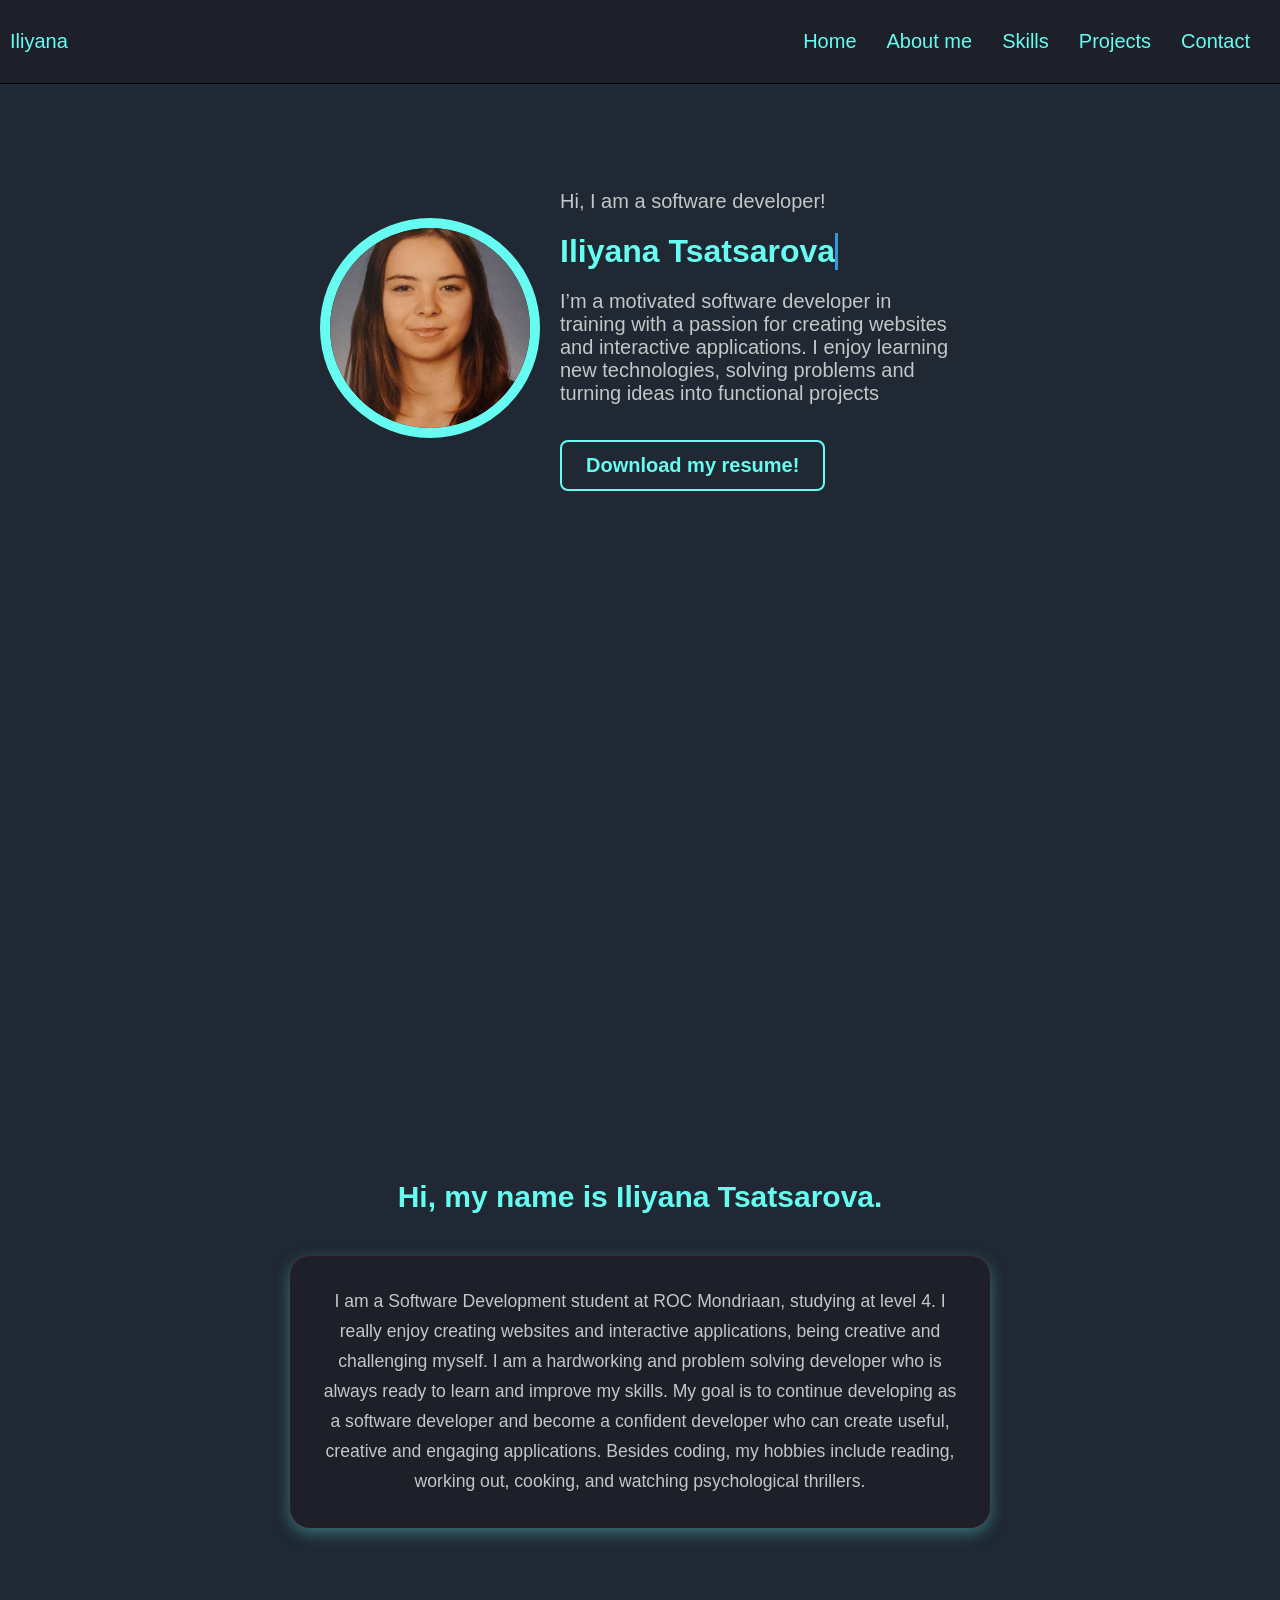
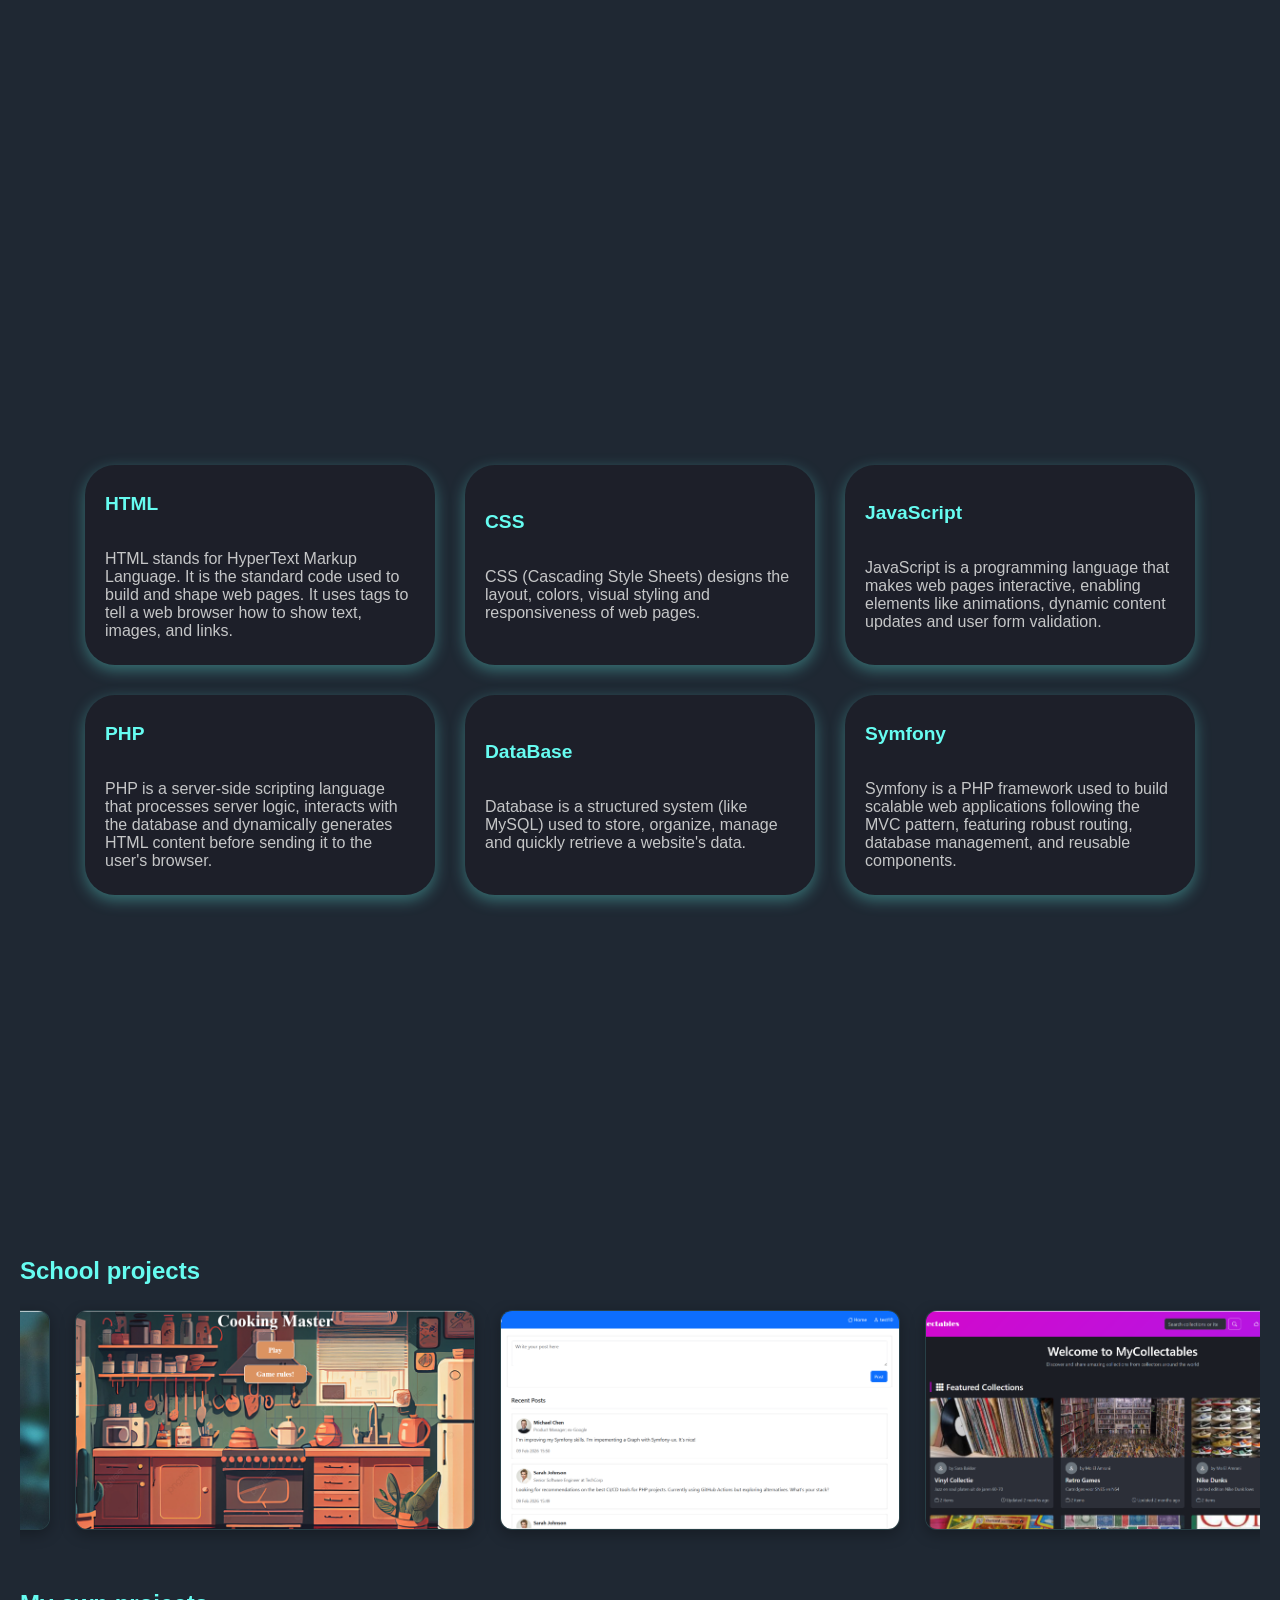
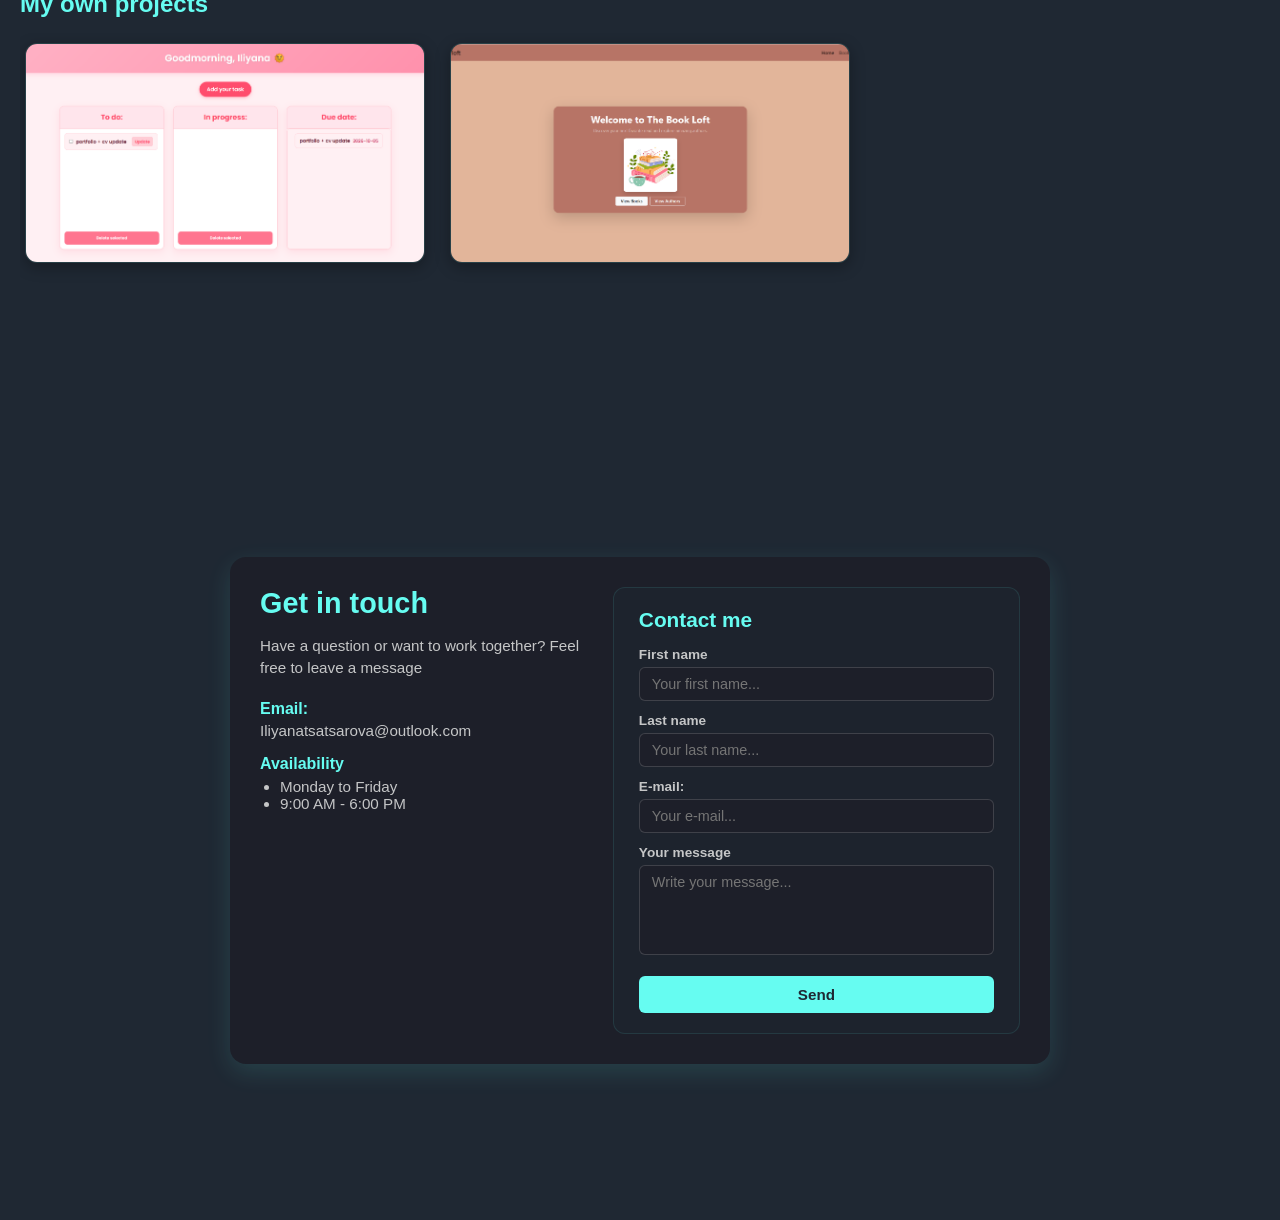
<file: index.html>
<!doctype html>
<html lang="en">
  <head>
    <meta charset="UTF-8" />
    <meta name="viewport" content="width=device-width, initial-scale=1.0" />
    <title>Iliyana's portfolio</title>
    <link rel="stylesheet" href="style.css" />
  </head>
  <body>
    <!--NAV-->
    <header>
      <nav class="nav">
        <div class="logo">Iliyana</div>
        <ul class="nav-links">
          <li><a href="#home">Home</a></li>
          <li><a href="#aboutme">About me</a></li>
          <li><a href="#skills">Skills</a></li>
          <li><a href="#projects">Projects</a></li>
          <li><a href="#contact">Contact</a></li>
        </ul>
      </nav>
    </header>

    <section id="home" class="home">
      <div class="home-content">
        <div class="profilepicture">
          <img
            src="img/Schermafbeelding 2026-08-31 154317.png"
            alt="profilepicture"
          />
        </div>
        <div class="introduction-text">
          <p class="intro">Hi, I am a software developer!</p>
          <div class="typing-container">
            <h1 class="typing-text">Iliyana Tsatsarova</h1>
          </div>
          <p class="home-description">
            I’m a motivated software developer in training with a passion for
            creating websites and interactive applications. I enjoy learning new
            technologies, solving problems and turning ideas into functional
            projects
          </p>
          <a
            href="assets/CV_IliyanaTsatsarova (1).pdf"
            download="IliyanaTsatsarova/resume"
            >Download my resume!</a
          >
        </div>
      </div>
    </section>

    <section id="aboutme" class="aboutme">
      <h2>Hi, my name is Iliyana Tsatsarova.</h2>
      <p class="about-text">
        I am a Software Development student at ROC Mondriaan, studying at level
        4. I really enjoy creating websites and interactive applications, being
        creative and challenging myself. I am a hardworking and problem solving
        developer who is always ready to learn and improve my skills. My goal is
        to continue developing as a software developer and become a confident
        developer who can create useful, creative and engaging applications.
        Besides coding, my hobbies include reading, working out, cooking, and
        watching psychological thrillers.
      </p>
    </section>

    <section id="skills" class="skills">
      <div class="my-skills">
        <div class="skill">
          <p class="skill-title">HTML</p>
          <p class="skill-description">
            HTML stands for HyperText Markup Language. It is the standard code
            used to build and shape web pages. It uses tags to tell a web
            browser how to show text, images, and links.
          </p>
        </div>
        <div class="skill">
          <p class="skill-title">CSS</p>
          <p class="skill-description">
            CSS (Cascading Style Sheets) designs the layout, colors, visual
            styling and responsiveness of web pages.
          </p>
        </div>
        <div class="skill">
          <p class="skill-title">JavaScript</p>
          <p class="skill-description">
            JavaScript is a programming language that makes web pages
            interactive, enabling elements like animations, dynamic content
            updates and user form validation.
          </p>
        </div>
        <div class="skill">
          <p class="skill-title">PHP</p>
          <p class="skill-description">
            PHP is a server-side scripting language that processes server logic,
            interacts with the database and dynamically generates HTML content
            before sending it to the user's browser.
          </p>
        </div>
        <div class="skill">
          <p class="skill-title">DataBase</p>
          <p class="skill-description">
            Database is a structured system (like MySQL) used to store,
            organize, manage and quickly retrieve a website's data.
          </p>
        </div>
        <div class="skill">
          <p class="skill-title">Symfony</p>
          <p class="skill-description">
            Symfony is a PHP framework used to build scalable web applications
            following the MVC pattern, featuring robust routing, database
            management, and reusable components.
          </p>
        </div>
      </div>
    </section>

    <section id="projects" class="projects">
      <div class="project-group">
        <div class="section-title">School projects</div>
        <div class="school-projects" id="schoolProjectsScroll">
          <div class="project">
            <a href="projects/project1.html" target="_blank">
              <img
                src="img/Schermafbeelding 2026-08-19 220558.png"
                alt="School Project 1"
              />
              <div class="project-overlay">
                <span>Go to project &rarr;</span>
              </div>
            </a>
          </div>

          <div class="project">
            <a href="projects/project2.html" target="_blank">
              <img
                src="img/Schermafbeelding 2026-08-19 220109.png"
                alt="School Project 2"
              />
              <div class="project-overlay">
                <span>Go to project &rarr;</span>
              </div>
            </a>
          </div>

          <div class="project">
            <a href="projects/project3.html" target="_blank">
              <img
                src="img/Schermafbeelding 2026-08-19 220008.png"
                alt="School Project 3"
              />
              <div class="project-overlay">
                <span>Go to project &rarr;</span>
              </div>
            </a>
          </div>

          <div class="project">
            <a href="projects/project4.html" target="_blank">
              <img
                src="img/Schermafbeelding 2026-08-19 220751.png"
                alt="School Project 4"
              />
              <div class="project-overlay">
                <span>Go to project &rarr;</span>
              </div>
            </a>
          </div>
        </div>
      </div>

      <div class="project-group">
        <div class="section-title">My own projects</div>
        <div class="home-projects" id="homeProjectsScroll">
          <div class="project">
            <a href="projects/project1-own.html" target="_blank">
              <img
                src="img/Schermafbeelding 2026-10-12 115418.png"
                alt="Study planner"
              />
              <div class="project-overlay">
                <span>Go to project &rarr;</span>
              </div>
            </a>
          </div>

          <div class="project">
            <a href="projects/project2-own.html" target="_blank">
              <img
                src="img/Schermafbeelding 2026-10-21 183036.png"
                alt="Book collection"
              />
              <div class="project-overlay">
                <span>Go to project &rarr;</span>
              </div>
            </a>
          </div>
        </div>
      </div>
    </section>

    <section id="contact" class="contact-container">
      <div class="contact-card">
        <div class="contact-info">
          <h2>Get in touch</h2>
          <p class="subtitle">
            Have a question or want to work together? Feel free to leave a
            message
          </p>

          <div class="info-group">
            <span class="info-label">Email:</span>
            <a href="mailto:Iliyanatsatsarova@outlook.com" class="info-value"
              >Iliyanatsatsarova@outlook.com</a
            >

            <span class="info-label">Availability</span>
            <ul class="availability-list">
              <li>Monday to Friday</li>
              <li>9:00 AM - 6:00 PM</li>
            </ul>
          </div>
        </div>

        <div class="contact-form-wrapper">
          <form
            class="contact-form"
            method="POST"
            action="https://formsubmit.co/iliyanatsatsarova@outlook.com"
          >
            <h2>Contact me</h2>

            <div class="form-row">
              <div class="form-group">
                <label for="fname">First name</label>
                <input
                  type="text"
                  id="fname"
                  name="firstname"
                  placeholder="Your first name..."
                  required
                />
              </div>

              <div class="form-group">
                <label for="lname">Last name</label>
                <input
                  type="text"
                  id="lname"
                  name="lastname"
                  placeholder="Your last name..."
                  required
                />
              </div>

              <div class="form-group">
                <label for="email">E-mail:</label>
                <input
                  type="email"
                  id="email"
                  name="email"
                  placeholder="Your e-mail..."
                  required
                />
              </div>

              <div class="form-group">
                <label for="message">Your message</label>
                <textarea
                  id="message"
                  name="message"
                  rows="5"
                  placeholder="Write your message..."
                  required
                ></textarea>
              </div>
            </div>

            <button type="submit" class="submit-btn">Send</button>
            <input type="hidden" name="_captcha" value="false" />
          </form>
        </div>
      </div>
    </section>
    <div id="toast" class="toast">Message sent successfully!</div>
    <script src="script.js"></script>
  </body>
</html>
</file>
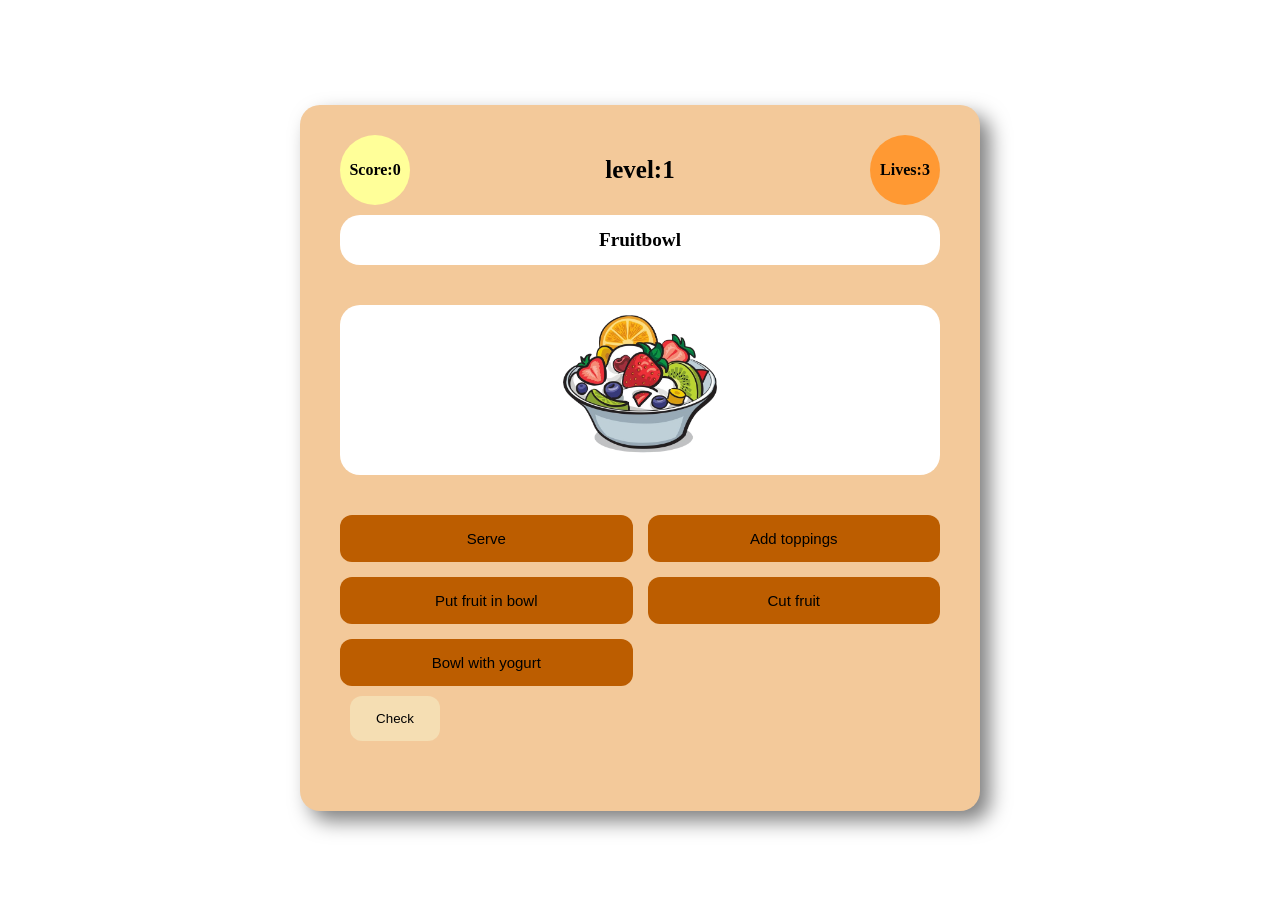
<file: Iliyana/spel.html>
<!DOCTYPE html>
<html lang="en">
  <head>
    <meta charset="UTF-8" />
    <meta name="viewport" content="width=device-width, initial-scale=1.0" />
    <title>Cooking master</title>
    <link rel="stylesheet" href="css/spel.css" />
  </head>
  <body>
    <div class="game">
      <div class="top">
        <div class="score">Score: <span id="score">0</span></div>
        <div class="level">level: <span id="level">1</span></div>
        <div class="lives">Lives: <span id="lives">3</span></div>
      </div>

      <div class="mealTitel" id="meal-name">The meal</div>
      <div class="Maaltijd">
        <img id="meal-img" src="" alt="gerecht" />
      </div>
      <div class="buttons" id="buttons"></div>
        <button id="checkVolgorde">Check</button>
    </div>
    <div id="popup" class="popup hidden">
    <div class="popup-content">
        <h2>Game Over</h2>
    </div>
    
    </div>


    <script src="script.js"></script>
  </body>
</html>
</file>
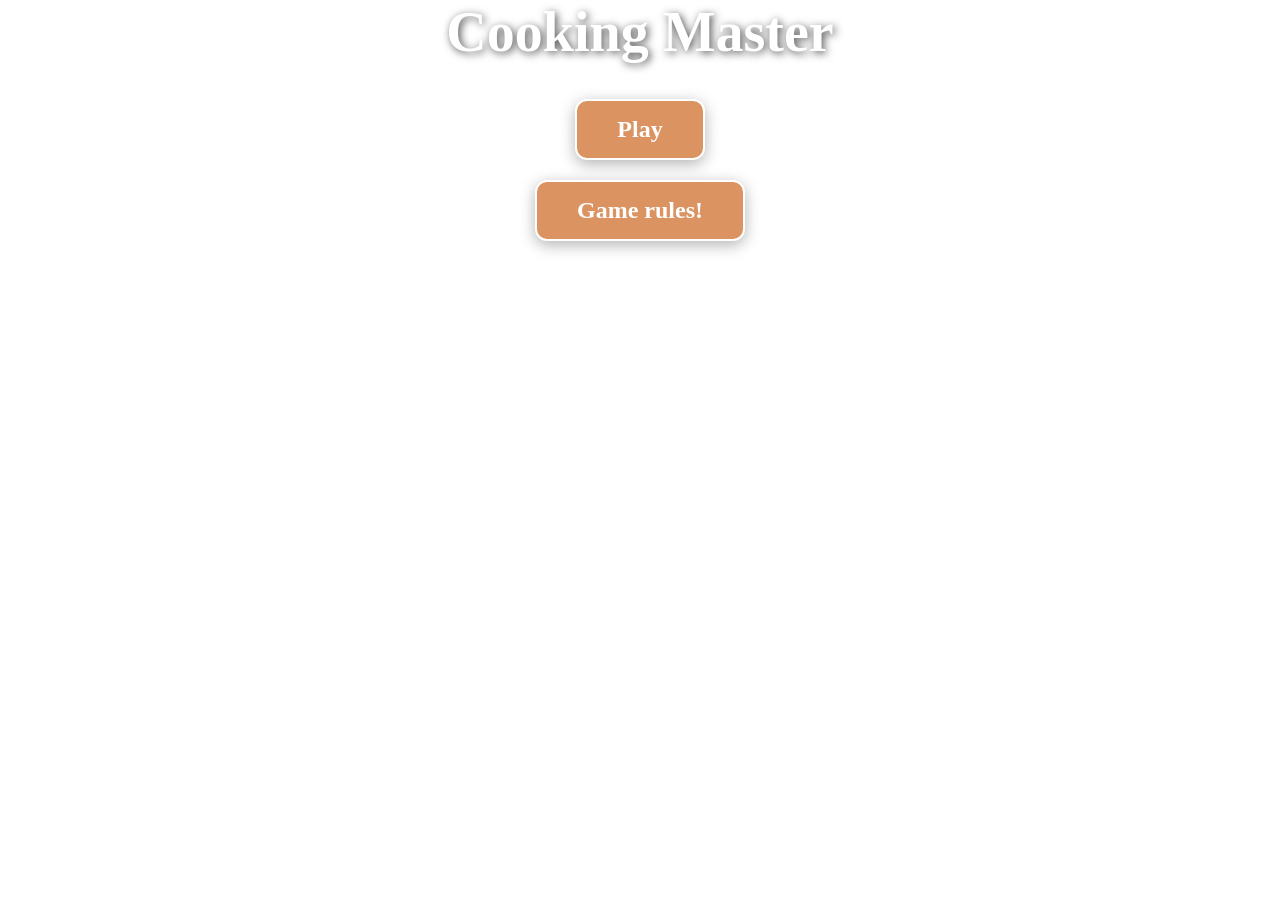
<file: Iliyana/start.html>
<!DOCTYPE html>
<html lang="en">
<head>
    <meta charset="UTF-8">
    <meta name="viewport" content="width=device-width, initial-scale=1.0">
    <title>Cooking Master</title>
    <link rel="stylesheet" href="css/style-start.css">
</head>
<body>
    <div class="container" id= "startpage"> 
       <h1>Cooking Master</h1>
       <a href="spel.html" class="btn">Play</a>
       <a href="uitleg.html" class="btn1">Game rules!</a>
   </div>
</body>
</html>
</file>
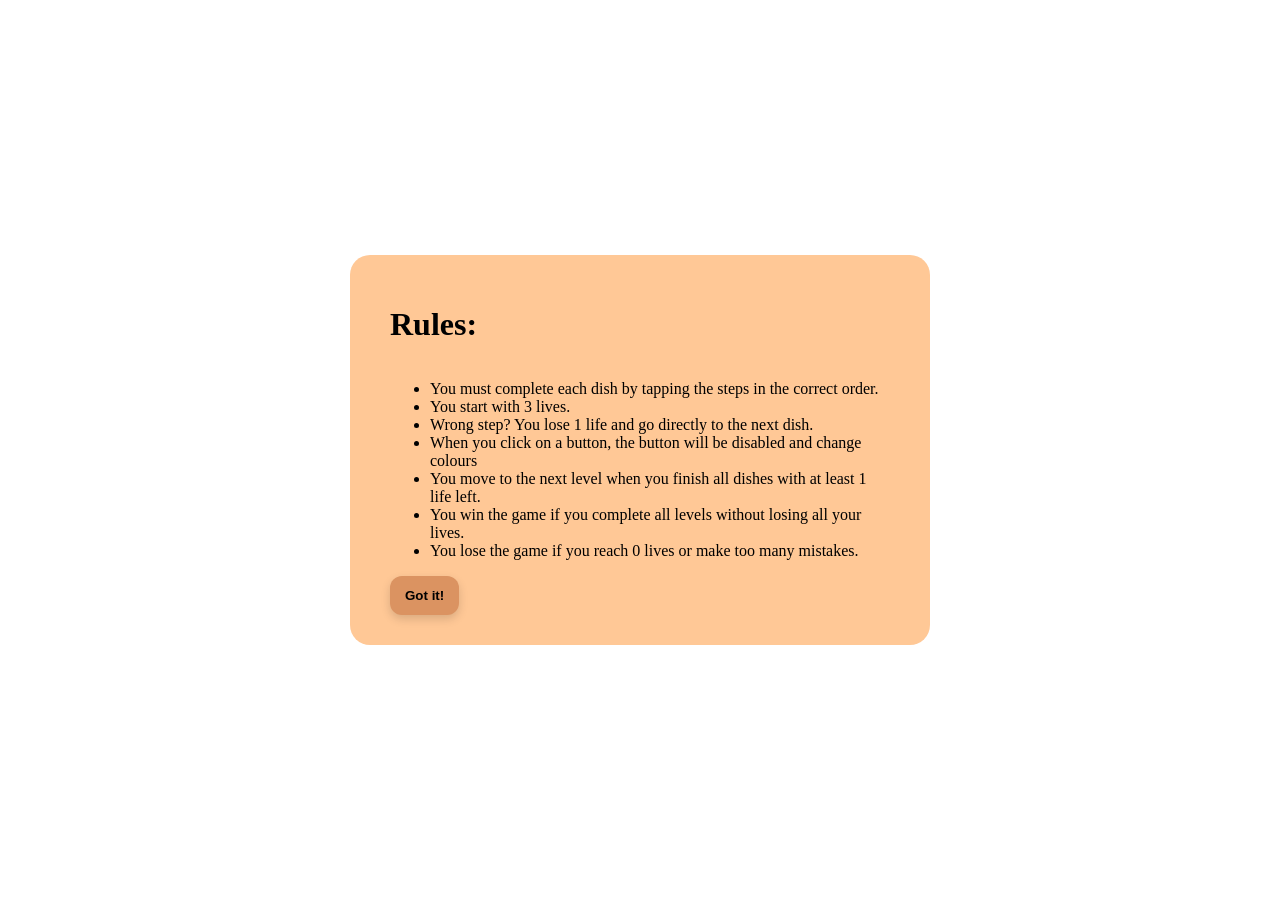
<file: Iliyana/uitleg.html>
<!DOCTYPE html>
<html lang="en">
  <head>
    <meta charset="UTF-8" />
    <meta name="viewport" content="width=device-width, initial-scale=1.0" />
    <title>Rules</title>
    <link rel="stylesheet" href="css/rules.css">
  </head>
  <body>

    <div class="rules">
      <h1>Rules:</h1>
      <ul>
        <li>You must complete each dish by tapping the steps in the correct order.</li>
        <li>You start with 3 lives.</li>
        <li>Wrong step? You lose 1 life and go directly to the next dish.</li>
        <li>When you click on a button, the button will be disabled and change colours</li>
        <li>You move to the next level when you finish all dishes with at least 1 life left.</li>
        <li>You win the game if you complete all levels without losing all your lives.</li>
        <li>You lose the game if you reach 0 lives or make too many mistakes.</li>
      </ul>
      <a href="start.html">
        <button>Got it!</button>
      </a>
    </div>
  </body>
</html>
</file>
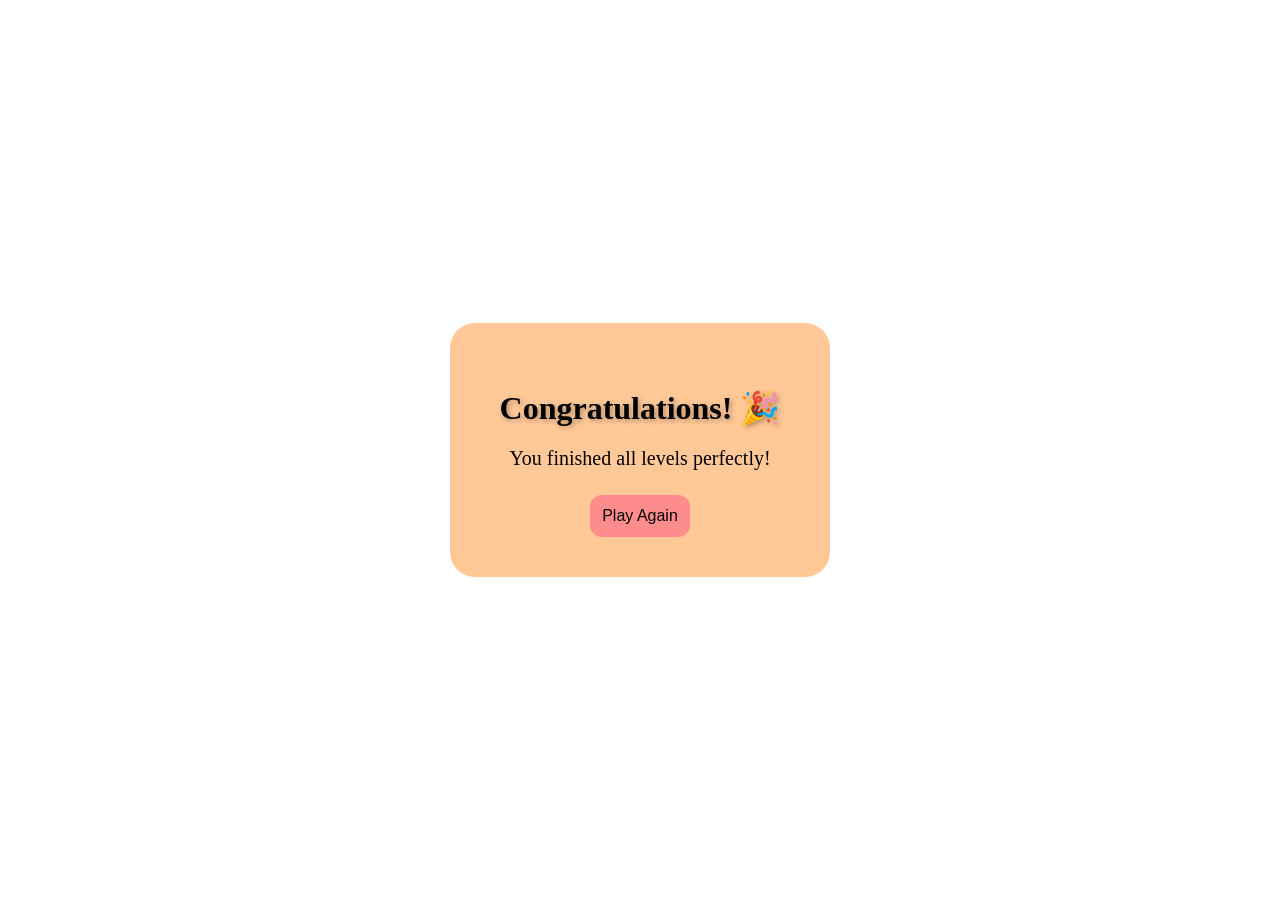
<file: Iliyana/youwon.html>
<!doctype html>
<html lang="en">
  <head>
    <meta charset="UTF-8" />
    <meta name="viewport" content="width=device-width, initial-scale=1.0" />
    <title>Won</title>
    <link rel="stylesheet" href="css/youwon.css" />

  </head>
  <body>
    <div class="win-popup hidden">
      <h2>Congratulations! 🎉</h2>
      <p>You finished all levels perfectly!</p>
      <a href="start.html">
        <button id="winRestartBtn">Play Again</button>
      </a>
    </div>
  </body>
</html>
</file>
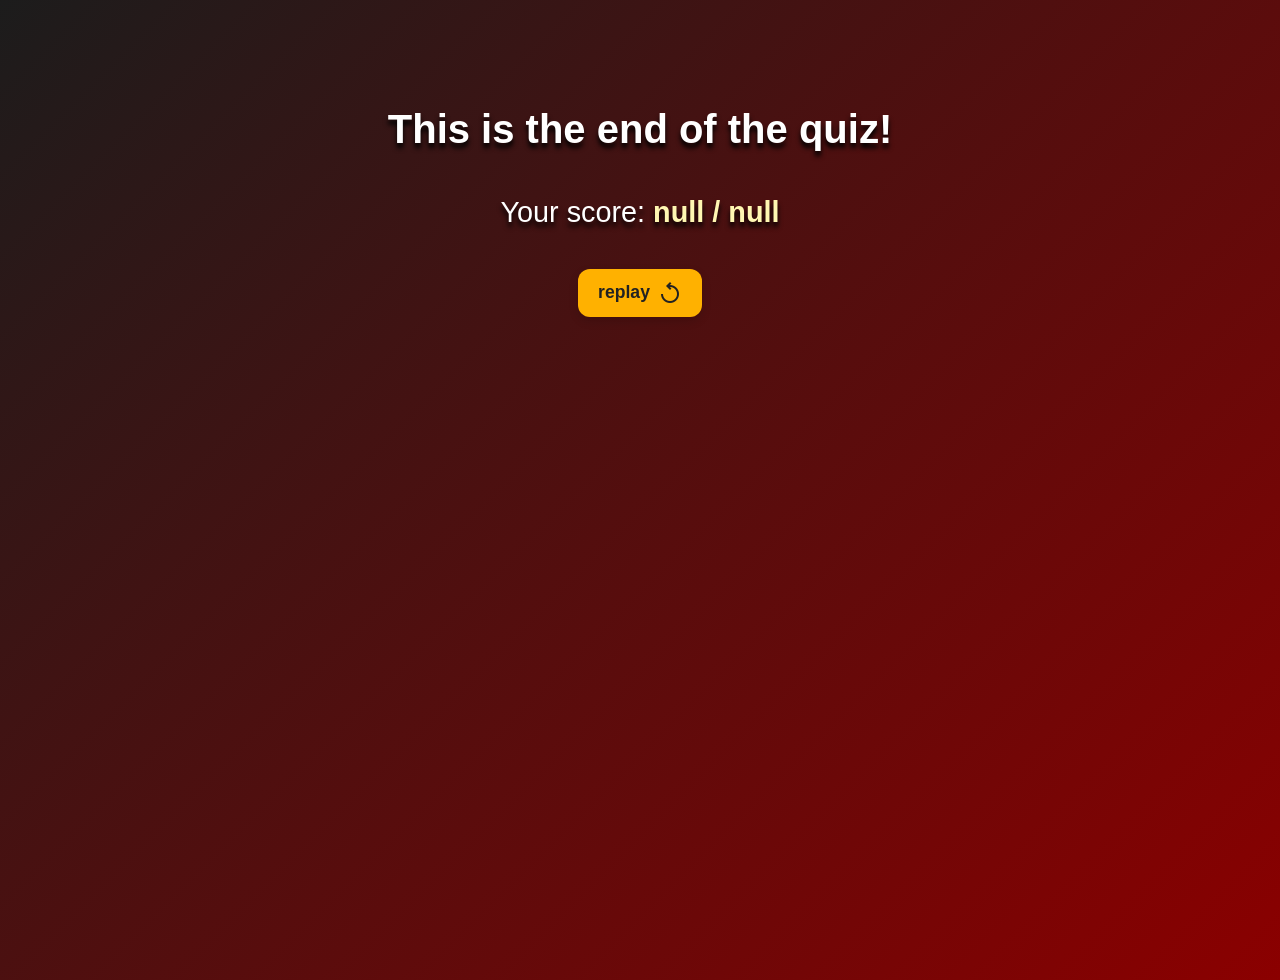
<file: p01-project-Iliyana/eindscherm-iliyana.html>
<!DOCTYPE html>
<html lang="en">
  <head>
    <meta charset="UTF-8" />
    <meta name="viewport" content="width=device-width, initial-scale=1.0" />
    <title>final screen</title>
    <link rel="stylesheet" href="css/style-eindscherm.css" />
    <link
      rel="stylesheet"
      href="https://fonts.googleapis.com/css2?family=Material+Symbols+Outlined:opsz,wght,FILL,GRAD@24,400,0,0&icon_names=replay"
    />
  </head>
  <body>
    <h1>This is the end of the quiz!</h1>
    <h2>Your score: <span id="final-score"></span></h2>

    <button id="restart-btn">
      replay
      <span class="material-symbols-outlined">replay</span>
    </button>
    <script src="script-eindscherm.js"></script>
  </body>
</html>
</file>
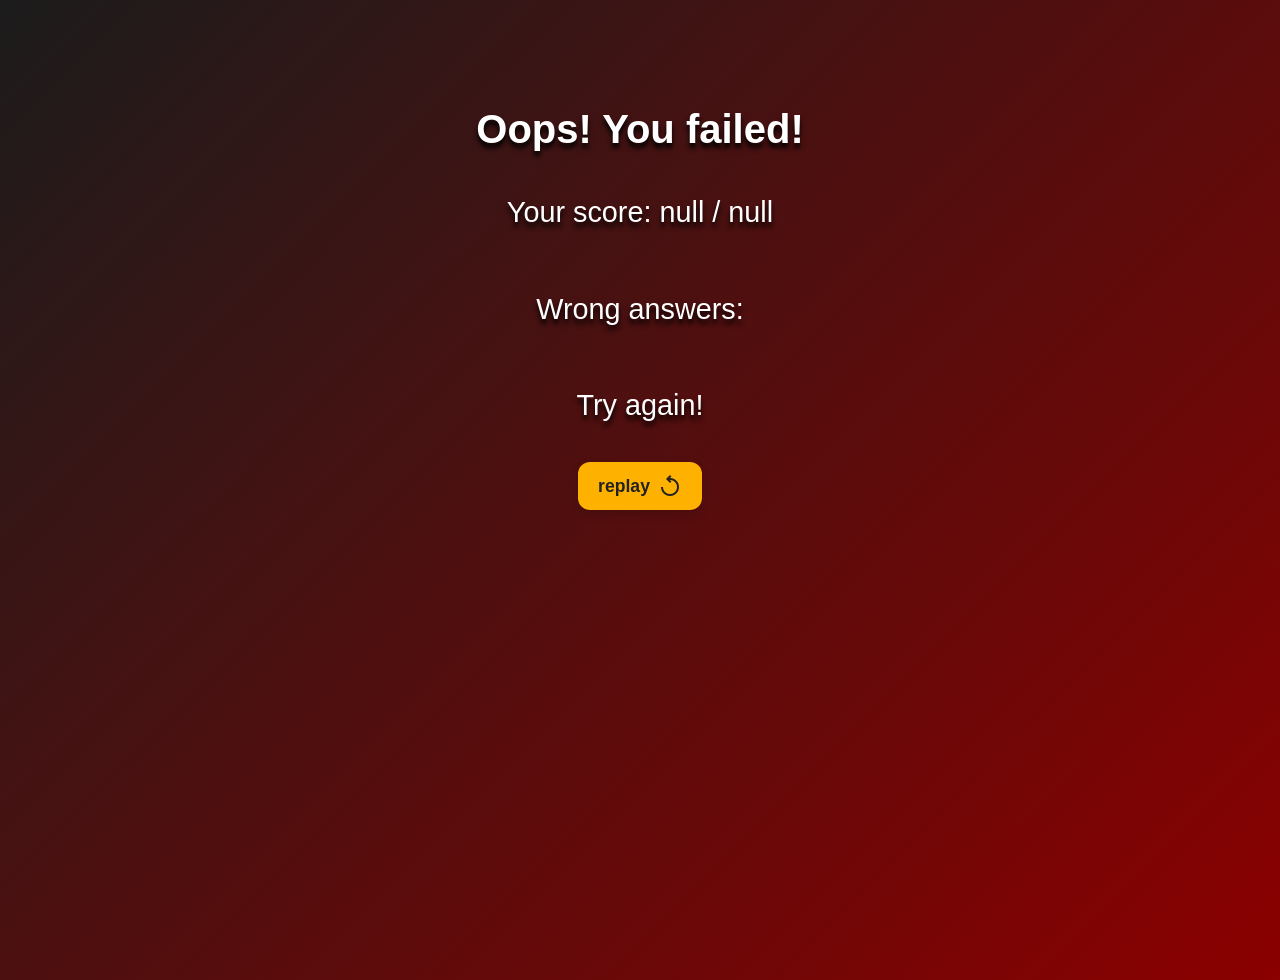
<file: p01-project-Iliyana/fail-scherm.html>
<!DOCTYPE html>
<html lang="en">
<head>
    <meta charset="UTF-8">
    <meta name="viewport" content="width=device-width, initial-scale=1.0">
    <title>fail screen </title>
    <link rel="stylesheet" href="css/style-failscherm.css">
    <link
      rel="stylesheet"
      href="https://fonts.googleapis.com/css2?family=Material+Symbols+Outlined:opsz,wght,FILL,GRAD@24,400,0,0&icon_names=replay"
    />
  </head>
  <body>
    <h1>Oops! You failed! </h1>
    <h2>Your score: <span id="final-score"></span></h2>
    <h2>Wrong answers: <span id="wrong-answers"></span></h2>
    <h2>Try again!</h2>

    <button id="restart-btn">
      replay
      <span class="material-symbols-outlined">replay</span>
    </button>
    <script src="script-failscherm.js"></script>
</body>
</html>
</file>
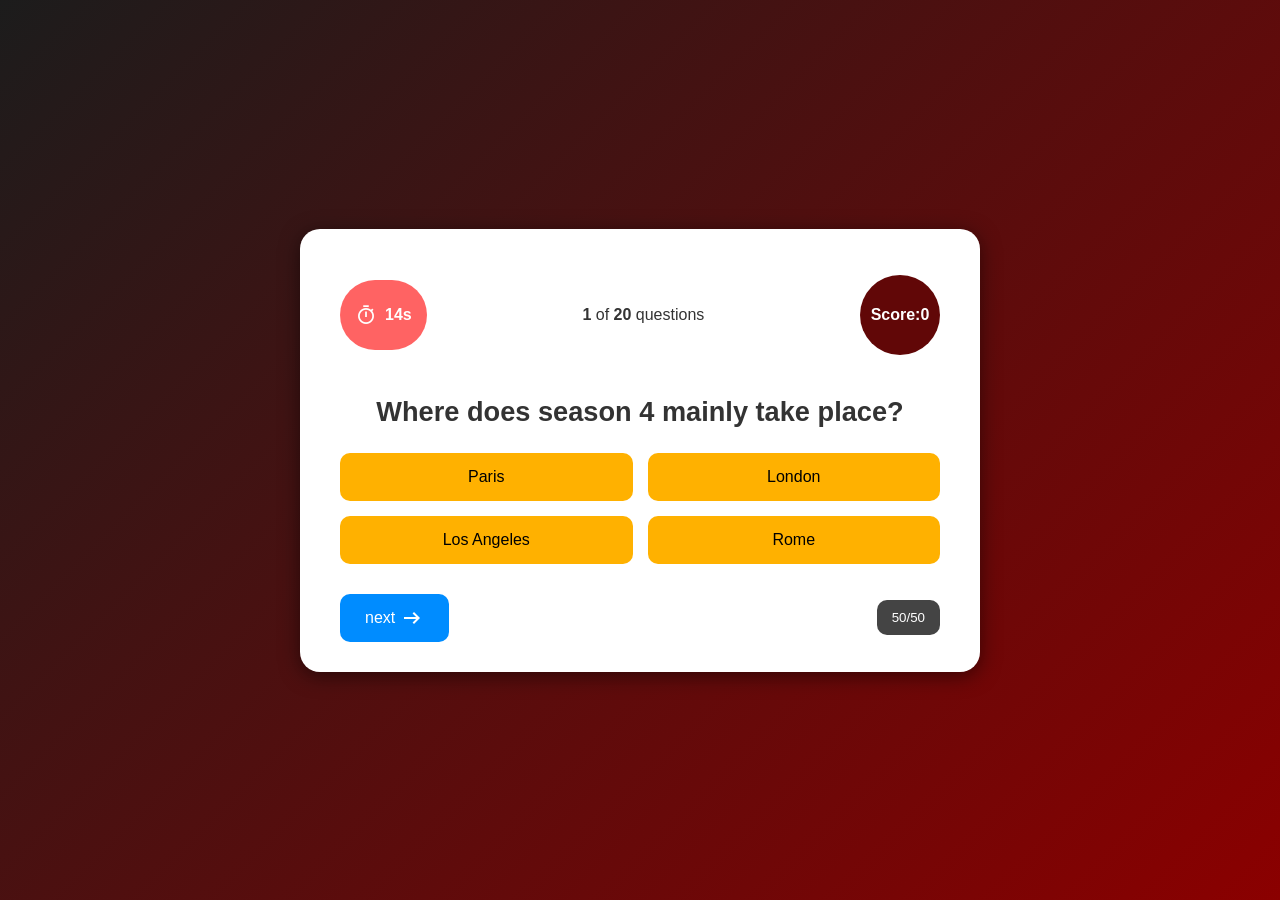
<file: p01-project-Iliyana/game-iliyana.html>
<!DOCTYPE html>
<html lang="en">
  <head>
    <meta charset="UTF-8" />
    <meta name="viewport" content="width=device-width, initial-scale=1.0" />
    <title>Quiz</title>
    <link
      rel="stylesheet"
      href="https://fonts.googleapis.com/css2?family=Material+Symbols+Outlined"
    />
    <link
      rel="stylesheet"
      href="https://fonts.googleapis.com/css2?family=Material+Symbols+Outlined:opsz,wght,FILL,GRAD@24,400,0,0"
    />
    <link rel="stylesheet" href="css/style-game-iliyana.css" />
  </head>
  <body>
    <!-- Quiz container -->
    <div class="container" id="quiz">
      <header class="quiz-header">
        <div class="quiz-timer">
          <span class="material-symbols-outlined"> timer</span>
          <p class="time-duration">15s</p>
        </div>
        <p class="question-status"><b>1</b> of <b> 20 </b> questions</p>
        <p class="score">Score: <b>0</b></p>

      </header>

      <h1 class="quiz-question"></h1>

      <div class="answer-options">
        <button class="answer-btn"></button>
        <button class="answer-btn"></button>
        <button class="answer-btn"></button>
        <button class="answer-btn"></button>
      </div>

      

      <div class="quiz-footer">
        <button class="next-question-btn">
          next
          <span class="material-symbols-outlined">arrow_right_alt</span>
        </button>
        <div id="pop-up" class="modal" hidden> 
        <h2>Answer the question first!</h2>
      </div>

        <button class="fifty-btn">50/50</button>

       <div id="pop-up-1" class="modal" hidden> 
        <h2>You have used all your 50/50 hints</h2>
      </div>
      </div>
    </div>
    <script src="script-iliyana.js" defer></script>
  </body>
</html>
</file>
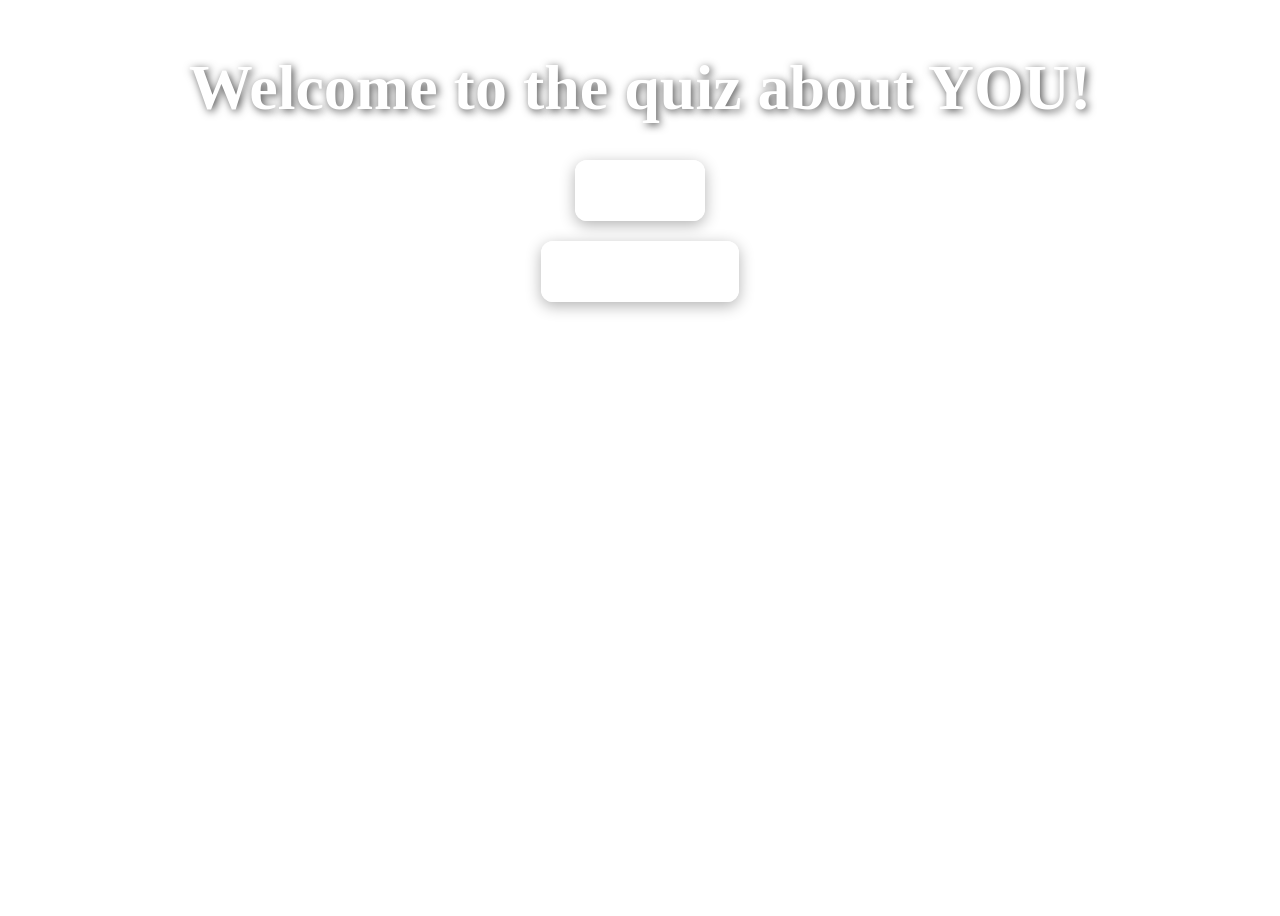
<file: p01-project-Iliyana/index-iliyana.html>
<!DOCTYPE html>
<html lang="en">
<head>
    <meta charset="UTF-8">
    <meta name="viewport" content="width=device-width, initial-scale=1.0">
    <title>YOU Quiz</title>
     <link rel="stylesheet" href="css/style-iliyana.css">   
</head>
<body>
   <!-- Dit is de startpagina van de quiz -->
    <div class="container" id= "startpage"> 
       <h1>Welcome to the quiz about YOU!</h1>
       <a href="game-iliyana.html" class="btn">Play</a>
       <a href="uitleg.html" class="btn1">Quiz rules!</a>
   </div>
    <script src="script-iliyana.js"></script>
</body>
</html>
</file>
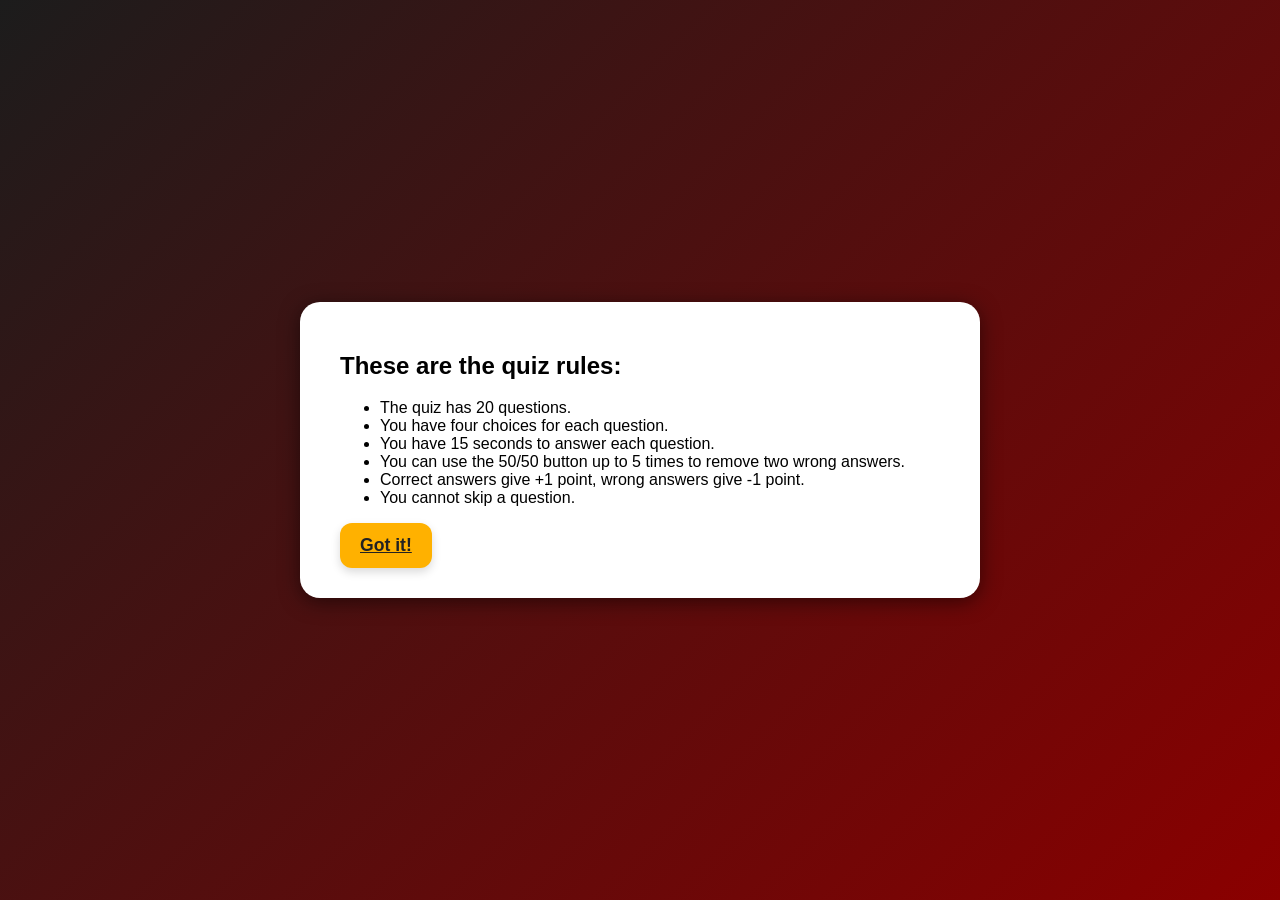
<file: p01-project-Iliyana/uitleg.html>
<!DOCTYPE html>
<html lang="en">
  <head>
    <meta charset="UTF-8">
    <meta name="viewport" content="width=device-width, initial-scale=1.0">
    <title>Quiz rules!</title>
    <link rel="stylesheet" href="css/style-rules.css">
  </head>
  <body>
    <div class="container">
    <h2>These are the quiz rules:</h2>
    <ul>
      <li>The quiz has 20 questions.</li>
      <li>You have four choices for each question.</li>
      <li>You have 15 seconds to answer each question.</li>
      <li>
        You can use the 50/50 button up to 5 times to remove two wrong answers.
      </li>
      <li>Correct answers give +1 point, wrong answers give -1 point.</li>
      <li>You cannot skip a question.</li>
    </ul>
<a href="index-iliyana.html" class="got-it-btn">Got it!</a>
    </div>
    <script src="script-iliyana.js"></script>
  </body>
</html>
</file>
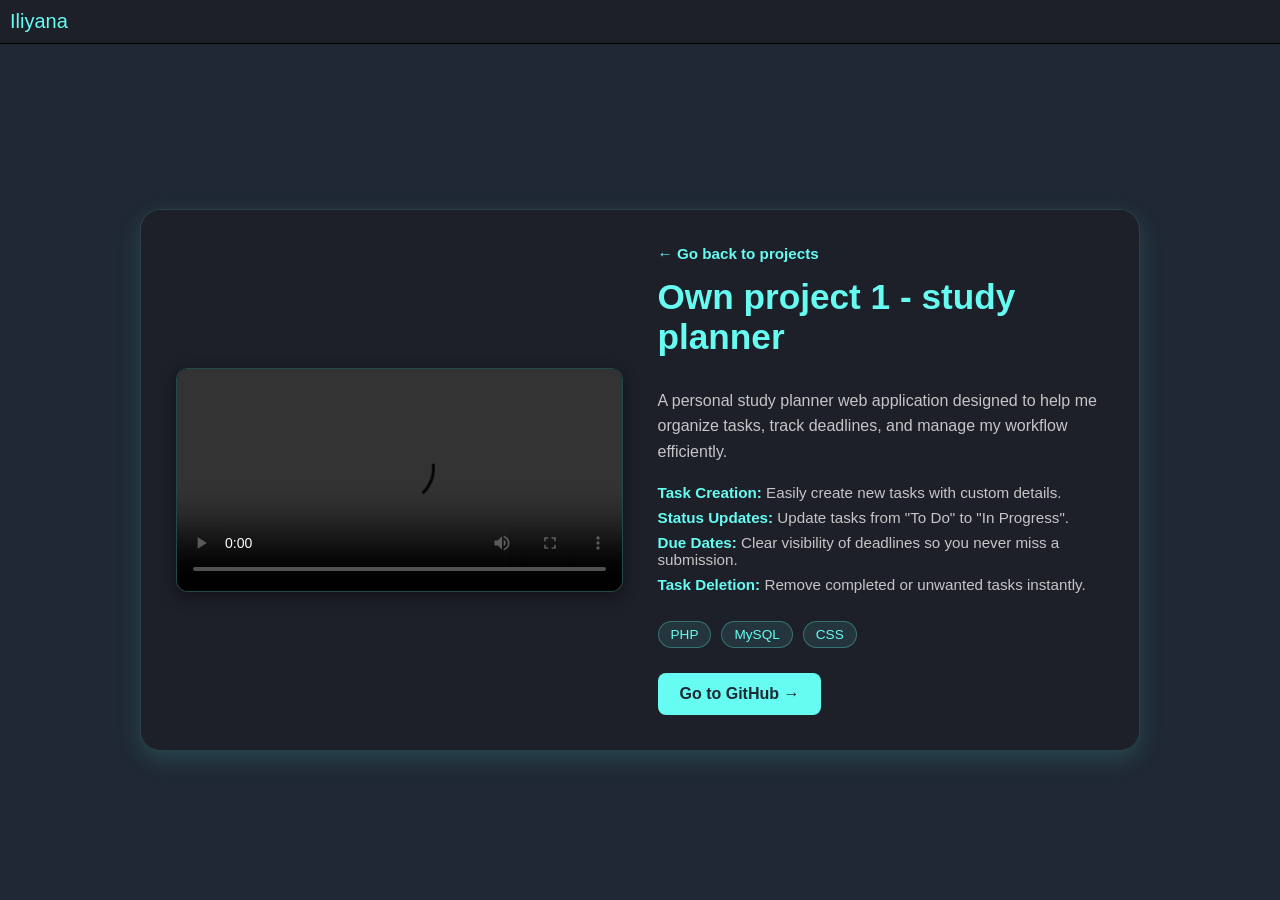
<file: projects/project1-own.html>
<!doctype html>
<html lang="en">
  <head>
    <meta charset="UTF-8" />
    <meta name="viewport" content="width=device-width, initial-scale=1.0" />
    <link rel="stylesheet" href="../style.css" />
    <title>Own project 1</title>
  </head>
  <body>
    <!--NAV-->
    <header>
      <nav class="nav">
        <div class="logo">Iliyana</div>
      </nav>
    </header>
    <main class="project-detail-page">
      <div class="project-detail-card">
        <div class="project-left">
          <div class="video-container">
            <video controls width="100%">
              <source
                src="../video/Schermopname 2026-10-23 202824.mov"
                type="video/mp4"
              />
              Your browser does not support videos.
            </video>
          </div>
        </div>

        <div class="project-right">
          <a href="../index.html#projects" class="back-btn"
            >&larr; Go back to projects</a
          >

          <h1>Own project 1 - study planner</h1>

          <p class="project-desc">
            A personal study planner web application designed to help me
            organize tasks, track deadlines, and manage my workflow
            efficiently.
          </p>

          <ul class="project-features">
            <li><strong>Task Creation:</strong> Easily create new tasks with custom details.</li>
            <li><strong>Status Updates:</strong> Update tasks from "To Do" to "In Progress".</li>
            <li><strong>Due Dates:</strong> Clear visibility of deadlines so you never miss a submission.</li>
            <li><strong>Task Deletion:</strong> Remove completed or unwanted tasks instantly.</li>      
          </ul>

          <div class="tech-tags">
            <span class="tag">PHP</span>
            <span class="tag">MySQL</span>
            <span class="tag">CSS</span>
          </div>

          <div class="project-links-detail">
            <a
              href="https://github.com/IliyanaTsatsarova22/study_planner"
              target="_blank"
              class="btn-github"
              >Go to GitHub &rarr;</a
            >
          </div>
        </div>
      </div>
    </main>

    <script src="../script.js"></script>
  </body>
</html>
</file>
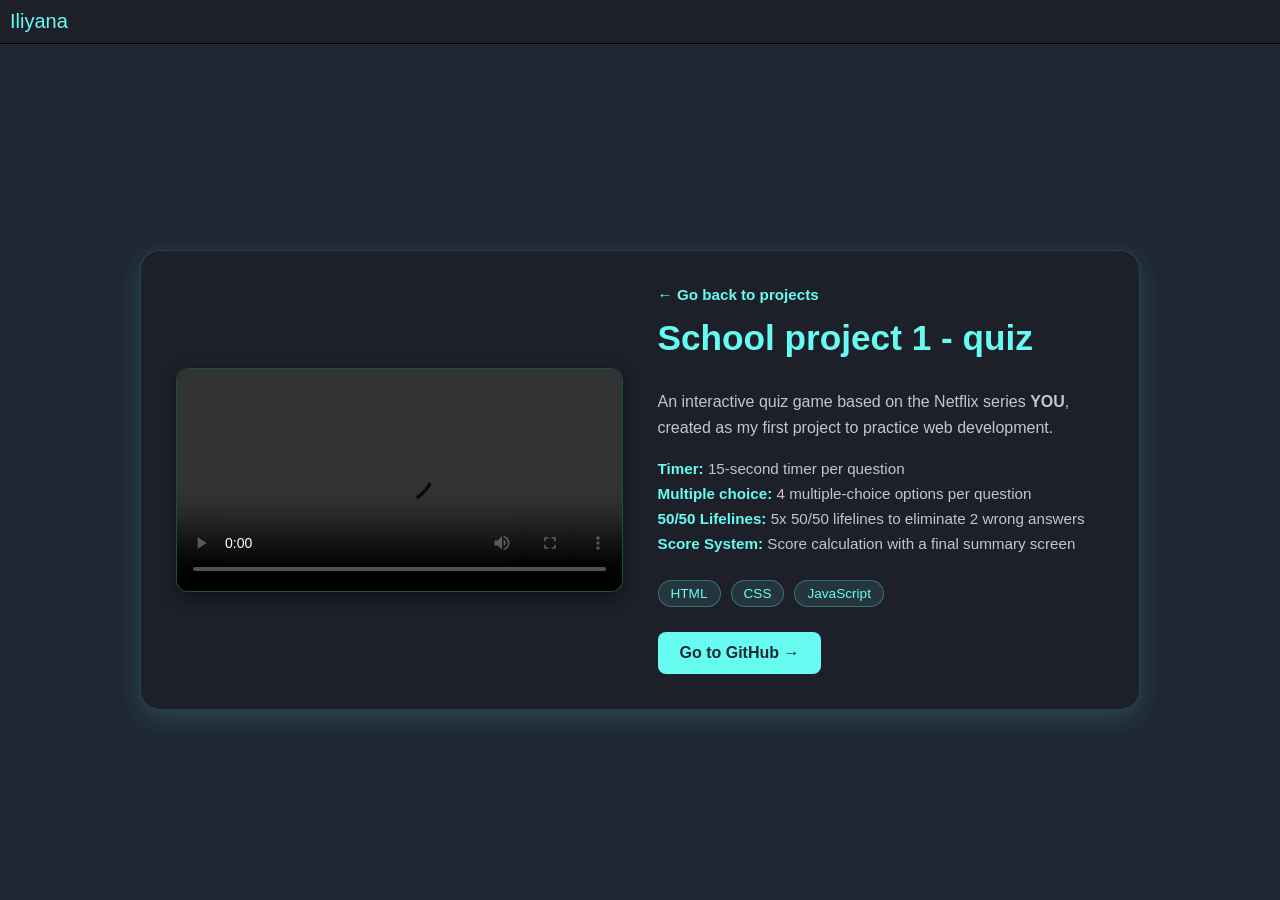
<file: projects/project1.html>
<!doctype html>
<html lang="en">
  <head>
    <meta charset="UTF-8" />
    <meta name="viewport" content="width=device-width, initial-scale=1.0" />
    <link rel="stylesheet" href="../style.css" />
    <title>Project 1</title>
  </head>
  <body>
    <!--NAV-->
    <header>
      <nav class="nav">
        <div class="logo">Iliyana</div>
      </nav>
    </header>
    <main class="project-detail-page">
      <div class="project-detail-card">
        <div class="project-left">
          <div class="video-container">
            <video controls width="100%">
              <source
                src="../video/Schermopname 2026-10-23 185903.mov"
                type="video/mp4"
              />
              Your browser does not support videos.
            </video>
          </div>
        </div>

        <div class="project-right">
          <a href="../index.html#projects" class="back-btn"
            >&larr; Go back to projects</a
          >

          <h1>School project 1 - quiz</h1>

          <p class="project-desc">
            An interactive quiz game based on the Netflix series
            <strong>YOU</strong>, created as my first project to practice web
            development.
          </p>

          <ul class="project-features">
            <li><strong>Timer:</strong> 15-second timer per question</li>
            <li><strong>Multiple choice:</strong> 4 multiple-choice options per question</li>
            <li><strong>50/50 Lifelines:</strong> 5x 50/50 lifelines to eliminate 2 wrong answers</li>
            <li><strong>Score System:</strong> Score calculation with a final summary screen</li>
          </ul>

          <div class="tech-tags">
            <span class="tag">HTML</span>
            <span class="tag">CSS</span>
            <span class="tag">JavaScript</span>
          </div>

          <div class="project-links-detail">
            <a
              href="https://github.com/Nicolle-Valovicova/p01-project"
              target="_blank"
              class="btn-github"
              >Go to GitHub &rarr;</a
            >
          </div>
        </div>
      </div>
    </main>

    <script src="../script.js"></script>
  </body>
</html>
</file>
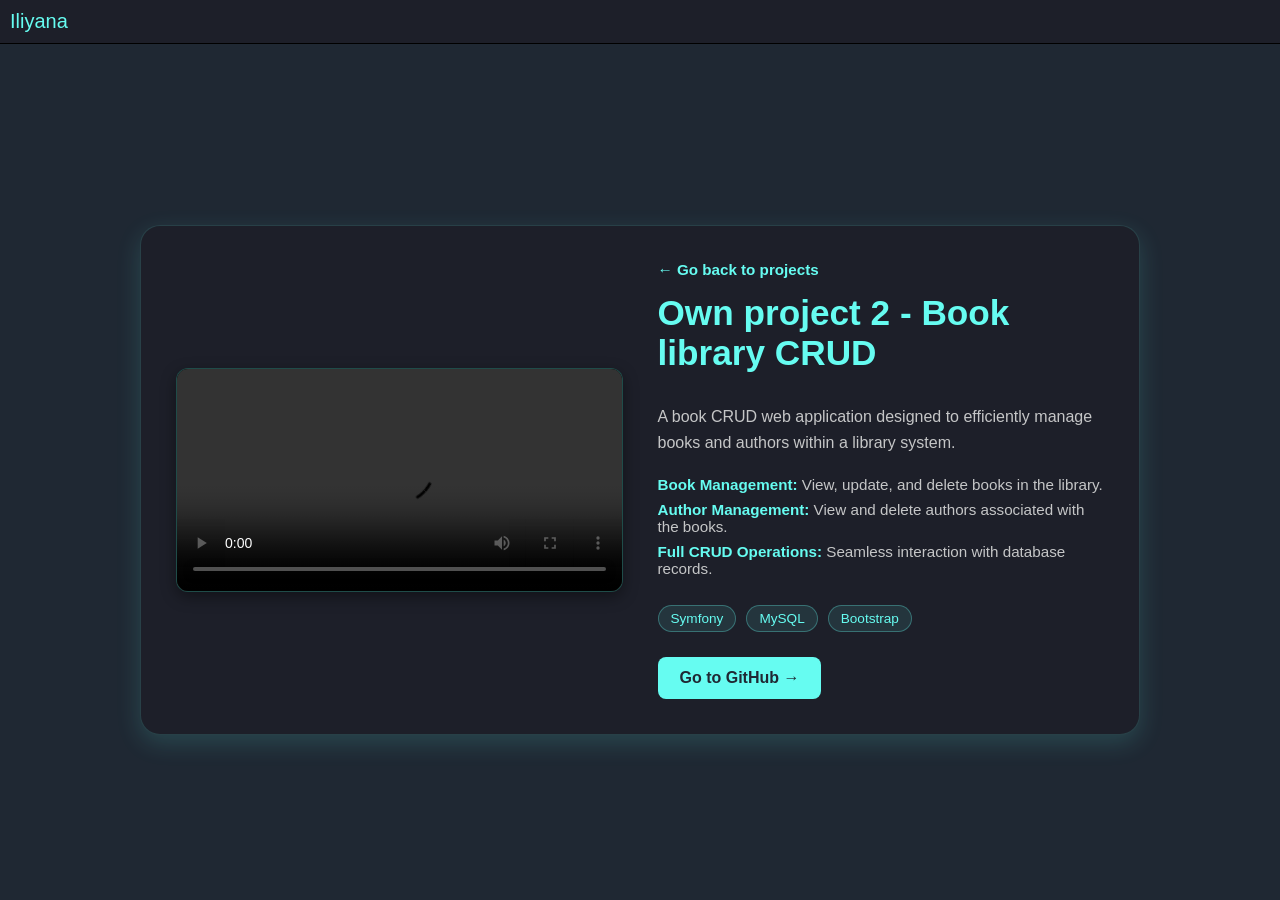
<file: projects/project2-own.html>
<!doctype html>
<html lang="en">
  <head>
    <meta charset="UTF-8" />
    <meta name="viewport" content="width=device-width, initial-scale=1.0" />
    <link rel="stylesheet" href="../style.css" />
    <title>Own project 2</title>
  </head>
  <body>
    <!--NAV-->
    <header>
      <nav class="nav">
        <div class="logo">Iliyana</div>
      </nav>
    </header>
    <main class="project-detail-page">
      <div class="project-detail-card">
        <div class="project-left">
          <div class="video-container">
            <video controls width="100%">
              <source
                src="../video/Schermopname 2026-10-25 185353.mov"
                type="video/mp4"
              />
              Your browser does not support videos.
            </video>
          </div>
        </div>

        <div class="project-right">
          <a href="../index.html#projects" class="back-btn"
            >&larr; Go back to projects</a
          >

          <h1>Own project 2 - Book library CRUD</h1>

          <p class="project-desc">
            A book CRUD web application designed to efficiently
            manage books and authors within a library system.
          </p>

          <ul class="project-features">
            <li><strong>Book Management:</strong> View, update, and delete books in the library.</li>
            <li><strong>Author Management:</strong> View and delete authors associated with the books.</li>
            <li><strong>Full CRUD Operations:</strong> Seamless interaction with database records.</li>
          </ul>

          <div class="tech-tags">
            <span class="tag">Symfony</span>
            <span class="tag">MySQL</span>
            <span class="tag">Bootstrap</span>
          </div>

          <div class="project-links-detail">
            <a
              href="https://github.com/IliyanaTsatsarova22/symfony-bookManagement-crud"
              target="_blank"
              class="btn-github"
              >Go to GitHub &rarr;</a
            >
          </div>
        </div>
      </div>
    </main>

    <script src="../script.js"></script>
  </body>
</html>
</file>
<file: style.css>
* {
  box-sizing: border-box;
  font-family: "Franklin Gothic Medium", "Arial Narrow", Arial, sans-serif;
}

body {
  margin: 0;
  padding: 0;
  background-color: #1f2833;
}

html {
  scroll-behavior: smooth;
}

::selection {
  background: #45a29e;
}

/* HOME */

header {
  position: fixed;
  top: 0;
  width: 100%;
  z-index: 1;
  background-color: #1d1f29;
  border-bottom: 1px solid rgb(0, 0, 0);
}
.nav {
  display: flex;
  flex-direction: row;
  justify-content: space-between;
  color: #66fcf1;
  align-items: center;
  padding: 10px;
  font-size: 20px;
}

.nav-links {
  display: flex;
  flex-direction: row;
  gap: 30px;
  margin-right: 20px;
  list-style: none;
}

a {
  text-decoration: none;
  color: #66fcf1;
}

.nav-links a {
  transition: color 0.3s ease;
}

.nav-links a:hover {
  color: #ffffff;
  border-bottom: 2px solid #66fcf1;
  padding-bottom: 4px;
}

.home-content {
  height: 500px;
  display: flex;
  flex-direction: row;
  justify-content: center;
  align-items: center;
  gap: 20px;
  color: #c5c6c7;
}

.profilepicture img {
  width: 220px;
  height: 220px;
  border-radius: 50%;
  object-fit: cover;
  border: 10px solid #66fcf1;
  position: relative;
  animation-name: imgswipe;
  animation-duration: 2s;
}

@keyframes imgswipe {
  0% {
    left: -700px;
  }
  100% {
    left: 0px;
  }
}

.home {
  min-height: 100vh;
  padding-top: 80px;
  box-sizing: border-box;
}

.introduction-text {
  font-size: 20px;
  animation-name: intro-text;
  animation-duration: 1s;
  position: relative;
}

@keyframes intro-text {
  0% {
    top: -600px;
  }
  100% {
    top: 0px;
  }
}

.introduction-text a[download] {
  display: inline-block;
  margin-top: 15px;
  padding: 12px 24px;
  background-color: transparent;
  color: #66fcf1;
  border: 2px solid #66fcf1;
  border-radius: 8px;
  font-weight: bold;
  transition: all 0.3s ease;
}

.introduction-text a[download]:hover {
  background-color: #66fcf1;
  color: #1d1f29;
  box-shadow: 0 0 15px rgba(102, 252, 241, 0.4);
}
.home-description {
  width: 400px;
}

.typing-container {
  display: flex;
  align-items: center;
  justify-content: flex-start; /* Aangepast zodat het mooi aansluit bij je tekstblok */
  height: 100%;
}

.typing-text {
  font-size: 32px;
  font-weight: bold;
  overflow: hidden;
  white-space: nowrap;
  border-right: 3px solid #3498db;
  animation:
    typing 3s steps(18) infinite,
    blink 0.5s step-end infinite alternate;
  margin: 0;
  color: #66fcf1;
}

@keyframes typing {
  0% {
    width: 0;
  }
  50% {
    width: 100%;
  }
  100% {
    width: 0;
  }
}

@keyframes blink {
  50% {
    border-color: transparent;
  }
}

.aboutme,
.skills,
.projects,
.contact-container {
  min-height: 100vh;
  background-color: #1f2833;
}

/* ABOUT ME */

.aboutme {
  display: flex;
  flex-direction: column;
  justify-content: center;
  align-items: center;
  padding: 80px;
}

.aboutme h2 {
  color: #66fcf1;
  font-size: 30px;
}

.about-text {
  width: min(700px, 90%);
  padding: 30px;
  background-color: #1d1f29;
  border: 1px solid rgba(123, 1, 30, 0.25);
  border-radius: 20px;
  box-shadow: rgba(102, 252, 241, 0.35) 0px 5px 15px;
  color: #c5c6c7;
  font-size: 1.1rem;
  line-height: 1.7;
  text-align: center;
}

/* SKILLS  */

.skills {
  min-height: 100vh;
  display: flex;
  flex-direction: column;
  justify-content: center;
  align-items: center;
  padding: 100px 20px 40px 20px;
  background-color: #1f2833;
}

.my-skills {
  width: 100%;
  max-width: 1200px;
  display: flex;
  flex-wrap: wrap;
  justify-content: center;
  gap: 30px;
}

.skill {
  height: 200px;
  width: 350px;
  transition: all 0.3s ease;
  border-radius: 30px;
  box-shadow: rgba(102, 252, 241, 0.35) 0px 5px 15px;
  padding: 20px;
  display: flex;
  flex-direction: column;
  justify-content: center;
  align-items: flex-start;
  background-color: #1d1f29;
  color: #c5c6c7;
}

.skill-title {
  font-weight: bold;
  font-size: 1.2rem;
  color: #66fcf1;
}

.skill:hover {
  transform: scale(1.05);
  box-shadow: #45a29e 0px 20px 30px -10px;
}

.skill:hover {
  transform: scale(1.1);
  box-shadow: #45a29e 0px 20px 30px -10px;
}

/* PROJECTS */
.projects {
  min-height: 100vh;
  display: flex;
  flex-direction: column;
  justify-content: center;
  gap: 40px;
  padding: 100px 20px 60px 20px;
}

.project-group {
  display: flex;
  flex-direction: column;
  gap: 15px;
  width: 100%;
}

.section-title {
  color: #66fcf1;
  font-weight: bold;
  font-size: 1.5rem;
}

.school-projects,
.home-projects {
  display: flex;
  flex-direction: row;
  gap: 25px;
  overflow-x: auto;
  padding: 10px 5px 20px 5px;
  scroll-behavior: smooth;
  width: 100%;
  flex-wrap: nowrap;
  scrollbar-width: none;
}

.school-projects::-webkit-scrollbar,
.home-projects::-webkit-scrollbar {
  display: none;
}

.project {
  width: 400px;
  height: 220px;
  display: flex;
  justify-content: center;
  align-items: center;
  flex-shrink: 0;
  border-radius: 12px;
  position: relative;
  overflow: hidden;
  box-shadow: 0 4px 15px rgba(0, 0, 0, 0.3);
  border: 1px solid rgba(102, 252, 241, 0.15);
  background-color: #1d1f29;
  transition: transform 0.3s ease;
}

.project:hover {
  transform: translateY(-5px);
}

.project a {
  display: block;
  width: 100%;
  height: 100%;
}

.project img {
  width: 100%;
  height: 100%;
  object-fit: cover;
  display: block;
}

.project-overlay {
  position: absolute;
  top: 0;
  left: 0;
  width: 100%;
  height: 100%;
  background: linear-gradient(
    to top,
    rgba(39, 97, 94, 0.9),
    rgba(29, 31, 41, 0.4)
  );
  display: flex;
  justify-content: center;
  align-items: center;
  opacity: 0;
  transition: opacity 0.3s ease;
}

.project-overlay span {
  color: #ffffff;
  font-weight: bold;
  font-size: 1.2rem;
  background-color: rgba(31, 40, 51, 0.6);
  padding: 10px 20px;
  border-radius: 8px;
  border: 1px solid #66fcf1;
}

.project:hover .project-overlay {
  opacity: 1;
}

/* Projects pages */
.project-detail-page {
  min-height: 100vh;
  background-color: #1f2833;
  display: flex;
  justify-content: center;
  align-items: center;
  padding: 100px 20px 40px 20px;
  box-sizing: border-box;
}

.project-detail-card {
  background-color: #1d1f29;
  border: 1px solid rgba(102, 252, 241, 0.15);
  border-radius: 20px;
  box-shadow: rgba(102, 252, 241, 0.15) 0px 8px 24px;
  padding: 35px;
  max-width: 1000px;
  width: 100%;
  display: flex;
  flex-direction: row;
  gap: 35px;
  align-items: center;
}

.project-left {
  flex: 1;
  width: 100%;
}

.video-container {
  width: 100%;
  border-radius: 12px;
  overflow: hidden;
  border: 1.5px solid rgba(102, 252, 241, 0.3);
  background-color: #000;
  box-shadow: 0 5px 15px rgba(0, 0, 0, 0.4);
}

.video-container video {
  width: 100%;
  height: auto;
  display: block;
}

.project-right {
  flex: 1;
  display: flex;
  flex-direction: column;
  align-items: flex-start;
  text-align: left;
  color: #c5c6c7;
}
.project-features {
  text-align: left;
  list-style: none; 
  padding: 0;
  margin: 0 0 20px 0;
}

.project-features li {
  font-size: 0.95rem;
  color: #c5c6c7;
  margin-bottom: 8px;
}

.project-features strong {
  color: #66fcf1; /* Accentkleur */
}
.back-btn {
  color: #66fcf1;
  font-weight: bold;
  text-decoration: none;
  font-size: 0.95rem;
  transition: transform 0.2s ease;
  margin-bottom: 15px;
}

.back-btn:hover {
  transform: translateX(-5px);
}

.project-right h1 {
  color: #66fcf1;
  font-size: 2.2rem;
  margin: 0 0 15px 0;
}

.project-desc {
  font-size: 1rem;
  line-height: 1.6;
  margin-bottom: 20px;
  color: #c5c6c7;
}

.tech-tags {
  display: flex;
  gap: 10px;
  flex-wrap: wrap;
  margin-bottom: 25px;
}

.tag {
  background-color: rgba(102, 252, 241, 0.1);
  color: #66fcf1;
  padding: 5px 12px;
  border-radius: 15px;
  font-size: 0.85rem;
  border: 1px solid rgba(102, 252, 241, 0.3);
}

.btn-github {
  display: inline-block;
  background-color: #66fcf1;
  color: #1f2833;
  padding: 12px 22px;
  border-radius: 8px;
  font-weight: bold;
  text-decoration: none;
  transition: all 0.3s ease;
}

.btn-github:hover {
  background-color: #45a29e;
  color: #ffffff;
  box-shadow: 0 0 15px rgba(102, 252, 241, 0.4);
  transform: translateY(-2px);
}

/* CONTACT */
.contact-container {
  min-height: calc(100vh - 80px);
  display: flex;
  justify-content: center;
  align-items: center;
  padding: 40px 20px;
  background-color: #1f2833;
}

.contact-card {
  display: flex;
  flex-direction: row;
  gap: 30px;
  background-color: #1d1f29;
  padding: 30px;
  color: #c5c6c7;
  border-radius: 16px;
  box-shadow: rgba(102, 252, 241, 0.12) 0px 8px 24px;
  max-width: 820px;
  width: 100%;
}

.contact-info {
  flex: 1;
}

.contact-info h2 {
  color: #66fcf1;
  margin-top: 0;
  margin-bottom: 12px;
  font-size: 1.8rem;
}

.contact-info .subtitle {
  line-height: 1.5;
  margin-bottom: 20px;
  font-size: 0.95rem;
}

.info-label {
  display: block;
  color: #66fcf1;
  font-weight: bold;
  margin-top: 15px;
  margin-bottom: 4px;
}

.info-value {
  color: #c5c6c7;
  text-decoration: none;
  font-size: 0.95rem;
}

.availability-list {
  padding-left: 20px;
  margin-top: 5px;
  font-size: 0.95rem;
}

.contact-form-wrapper {
  flex: 1.1;
  background-color: rgba(31, 40, 51, 0.5);
  padding: 20px 25px;
  border-radius: 12px;
  border: 1px solid rgba(102, 252, 241, 0.1);
}

.contact-form h2 {
  color: #66fcf1;
  margin-top: 0;
  margin-bottom: 15px;
  font-size: 1.3rem;
}

.form-group {
  margin-bottom: 12px;
}

.form-group label {
  display: block;
  font-weight: bold;
  margin-bottom: 5px;
  color: #c5c6c7;
  font-size: 0.85rem;
}

.contact-form input,
.contact-form textarea {
  width: 100%;
  padding: 8px 12px;
  border: 1.5px solid rgba(197, 198, 199, 0.2);
  border-radius: 6px;
  background-color: #1d1f29;
  color: #ffffff;
  font-size: 0.9rem;
  transition: all 0.3s ease;
  resize: none;
}

.contact-form textarea {
  height: 90px;
}

.contact-form input:focus,
.contact-form textarea:focus {
  border-color: #66fcf1;
  box-shadow: 0 0 8px rgba(102, 252, 241, 0.2);
  outline: none;
}

.submit-btn {
  width: 100%;
  background-color: #66fcf1;
  color: #1f2833;
  font-weight: bold;
  font-size: 0.95rem;
  border: none;
  padding: 10px;
  border-radius: 6px;
  cursor: pointer;
  transition: all 0.3s ease;
  margin-top: 5px;
}

.submit-btn:hover {
  background-color: #45a29e;
  color: #ffffff;
  box-shadow: 0 4px 12px rgba(102, 252, 241, 0.25);
}

.toast {
  visibility: hidden;
  min-width: 250px;
  background-color: #66fcf1;
  color: #1d1f29;
  text-align: center;
  border-radius: 8px;
  padding: 16px;
  position: fixed;
  z-index: 1000;
  right: 30px;
  bottom: 30px;
  font-weight: bold;
  box-shadow: 0px 4px 15px rgba(0, 0, 0, 0.4);
  opacity: 0;
  transition:
    opacity 0.3s,
    bottom 0.3s,
    visibility 0.3s;
}

.toast.show {
  visibility: visible;
  opacity: 1;
  bottom: 50px;
}

@media screen and (max-width: 900px) {
  .home {
    padding-top: 120px;
    min-height: auto;
    height: auto;
  }

  .home-content {
    flex-direction: column;
    text-align: center;
    gap: 20px;
    padding: 20px;
  }

  .profilepicture {
    margin-bottom: 10px;
  }

  .introduction-text {
    width: 100%;
  }

  .home-description {
    margin: 0 auto;
    max-width: 100%;
    font-size: 0.95rem;
  }

  .typing-container {
    justify-content: center;
  }

  .typing-text {
    white-space: normal;
    border-right: none;
    animation: none;
  }

  .skills {
    min-height: auto;
    padding: 60px 20px;
  }

  .my-skills {
    display: flex;
    flex-direction: column;
    gap: 20px;
    width: 100%;
  }

  .skill {
    width: 100%;
    min-height: auto;
    height: auto;
  }

  .contact-card {
    flex-direction: column;
    padding: 25px;
  }
  .project-detail-page {
    min-height: 100vh;
    background-color: #1f2833;
    display: flex;
    justify-content: center;
    padding: 100px 20px 40px 20px;
    box-sizing: border-box;
  }

  .project-detail-card {
    background-color: #1d1f29;
    border: 1px solid rgba(102, 252, 241, 0.15);
    border-radius: 20px;
    box-shadow: rgba(102, 252, 241, 0.15) 0px 8px 24px;
    padding: 35px;
    max-width: 800px;
    width: 100%;
    display: flex;
    flex-direction: column;
    gap: 25px;
    box-sizing: border-box;
  }

  .project-top {
    display: flex;
    flex-direction: column;
    gap: 15px;
  }

  .video-container {
    width: 100%;
    border-radius: 12px;
    overflow: hidden;
    border: 1.5px solid rgba(102, 252, 241, 0.3);
    background-color: #000;
    box-shadow: 0 5px 15px rgba(0, 0, 0, 0.4);
  }

  .video-container video {
    width: 100%;
    height: auto;
    display: block;
  }
}

@media (max-width: 768px) {
  .nav {
    flex-direction: column;
    padding: 10px;
    gap: 8px;
  }

  .nav-links {
    display: flex;
    flex-wrap: wrap;
    justify-content: center;
    gap: 10px;
    margin-right: 0;
    font-size: 14px;
    padding: 0;
  }

  .home {
    min-height: auto;
    padding-top: 100px;
    padding-bottom: 40px;
  }

  .home-content {
    flex-direction: column;
    text-align: center;
    min-height: auto;
    height: auto;
    gap: 10px;
    padding: 15px;
  }

  .profilepicture img {
    width: 150px;
    height: 150px;
    left: 0;
  }

  .introduction-text {
    font-size: 16px;
    margin-top: 0;
  }

  .typing-text {
    font-size: 1.5rem;
    white-space: normal;
    border-right: none;
    animation: none;
    margin-bottom: 5px;
  }

  .home-description {
    margin: 0 auto 10px auto;
    width: 100%;
    max-width: 100%;
    font-size: 0.85rem;
    line-height: 1.3;
  }

  .aboutme {
    padding: 150px 15px;
    min-height: auto;
    text-align: center;
  }

  .about-text {
    max-width: 100%;
    padding: 30px 15px;
    box-sizing: border-box;
    font-size: 0.95rem;
    line-height: 1.6;
    text-align: center;
    word-break: normal;
  }

  .skills {
    padding: 20px 15px;
    display: flex;
    flex-direction: column;
    margin: auto;
  }

  .my-skills {
    display: flex;
    flex-direction: column;
    width: 100%;
    gap: 20px;
    padding-top: 100px;
  }

  .skill {
    width: 85%;
    max-width: 350px;
    margin: 0 auto;
    height: auto;
    min-height: auto;
    box-sizing: border-box;
  }

  .contact-card {
    flex-direction: column;
    padding: 20px;
    gap: 20px;
    margin-top: 60px;
  }
  .project-detail-page {
    padding: 80px 15px 30px 15px;
  }

  .project-detail-card {
    padding: 20px;
    gap: 20px;
  }
}
</file>
<file: Iliyana/css/spel.css>
body {
  background-size: cover;
  background-position: center;
  background-image: url(https://png.pngtree.com/thumb_back/fw800/background/20230407/pngtree-kitchen-cartoon-illustration-background-image_2159895.jpg);
  display: flex;
  justify-content: center;
  align-items: center;
  height: 100vh;
  overflow-y: hidden;
}


.game {
background: #f3c99a;
  width: 85%;
  max-width: 600px;
  padding: 30px 40px;
  border-radius: 20px;
  box-shadow: 10px 10px 20px rgba(0,0,0,0.5);
  position: relative;
  display: flex;
  flex-direction: column;
  justify-content: space-between;
}


.top {
  display: flex;
  justify-content: space-between;
}

.score {
 background-color: #FFFF99;
  color: black;
  font-weight: bold;
  border-radius: 50%;
  width: 70px;
  height: 70px;
  display: flex;
  justify-content: center;
  align-items: center;
}


.lives {
 background-color: #FF9933;
 font-weight: bold;
 display: flex;
 justify-content: center;
 align-items: center;
 width: 70px;
 height: 70px;
 border-radius: 50%;
}

.level {
 font-weight: bold;
 display: flex;
 justify-content: center;
 align-items: center;
 width: 70px;
 height: 70px;
 border-radius: 50%;
 font-size: 25px;
 
}

.Maaltijd {
  background: white;
  height: 150px;
  border-radius: 20px;
  display: flex;
  flex-direction: column;
  justify-content: space-between;
  align-items: center;
  margin-bottom: 40px;
  padding: 10px;
  font-weight: bold;
}

.buttons {
  display: grid;
  grid-template-columns: repeat(2, 1fr);
  gap: 15px;
}

.buttons button {
  background: #BC5D00;
  border: none;
  border-radius: 12px;
  padding: 15px;
  color: black;
  font-size: 15px;
  cursor: pointer;
}

.buttons button:hover {
    transform: scale(1.05);
  transition: all 0.3s ease;
  opacity: 0.8;
}


.buttons button:active {
  scale: 0.95;
}



.mealTitel {
  background: white;
  height: 50px;
  border-radius: 20px;
  display: flex;
  margin-bottom: 40px;
  flex-direction: column;
  justify-content: center;
  align-items: center;
}

#meal-img {
  width: 200px;
  height: 150px;
  object-fit: contain;
}


#meal-name {
  margin-top: 10px;
  font-weight: bold;
  font-size: larger;
}

#checkVolgorde {
  background-color: wheat ;
  height: 5vh;
  width: 15%;
  margin: 10px;
  border-radius: 12px;
  padding: 20px;
  display: flex;
  margin-bottom: 40px;
  justify-content: center;
  align-items: center;
  border: none;
}

#checkVolgorde:hover {
  background: rgba(255, 255, 255, 0.8);
  transform: scale(1.05);
  transition: all 0.3s ease;
}


.popup {
    position: fixed;
    inset: 0;
    background: rgba(0, 0, 0, 0.6);
    display: flex;
    align-items: center;
    justify-content: center;
}

.popup-content {
    background: white;
    padding: 30px;
    border-radius: 12px;
    text-align: center;
}

.hidden {
    display: none;
}
</file>
<file: Iliyana/css/style-start.css>
* {
  margin: 0px;
  padding: 0px;
}

#startpage {
  background-size: cover;
  background-position: center;
  background-image: url(https://png.pngtree.com/thumb_back/fw800/background/20230407/pngtree-kitchen-cartoon-illustration-background-image_2159895.jpg);
  height: 100vh;
  display: flex;
  justify-content: flex-start;
  align-items: center;
  text-align: center;
  color: white;
  flex-direction: column;
  gap: 20px;
}

.container h1 {
  font-size: 56px;
  margin-bottom: 15px;
  text-shadow: 2px 2px 8px rgba(0,0,0,0.7);
}

.btn {
  background: rgb(219, 147, 97);
  color: white;
  border: 2px solid white;
  padding: 15px 40px;
  font-size: 24px;
  font-weight: 600;
  border-radius: 12px;
  cursor: pointer;
  transition: all 0.3s ease;
  box-shadow: 0 4px 15px rgba(0,0,0,0.3);
  text-decoration: none;
}

.btn:hover {
  background: rgba(255, 255, 255, 0.8);
  color: #333;
  transform: scale(1.05);
}

.btn1 {
  background: rgb(219, 147, 97);
  color: white;
  border: 2px solid white;
  padding: 15px 40px;
  font-size: 24px;
  font-weight: 600;
  border-radius: 12px;
  cursor: pointer;
  transition: all 0.3s ease;
  box-shadow: 0 4px 15px rgba(0,0,0,0.3);
  text-decoration: none;
}

.btn1:hover {
  background: rgba(255, 255, 255, 0.8);
  color: #333;
  transform: scale(1.05);
}
</file>
<file: Iliyana/css/rules.css>
body {
  margin: 0px;
  padding: 0px;
  background-size: cover;
  background-position: center;
  background-image: url(https://png.pngtree.com/thumb_back/fw800/background/20230407/pngtree-kitchen-cartoon-illustration-background-image_2159895.jpg);
  height: 100vh;
  display: flex;
  justify-content: center;
  align-items: center;
  gap: 20px;
}

.rules {
  background-color: rgba(255, 200, 150);
  width: 500px;
  max-width: 600px;
  padding: 30px 40px;
  border-radius: 20px;
  display: flex;
  flex-direction: column;
  align-items: flex-start;
} 

.rules h1 {
  text-align: center;
}



button {
  cursor: pointer;
  padding: 12px 15px;
  border-radius: 12px;
  border: none;
  text-decoration: none;
  background-color:rgb(219, 147, 97);
  font-weight: bold;
  transition: all 0.3s ease-in-out;
  box-shadow: 0 4px 10px rgba(0, 0, 0, 0.15);
}

button:hover {
  background-color: white;
  transform: scale(1.08);
  box-shadow: 0 6px 14px rgba(0, 0, 0, 0.25);
}
</file>
<file: Iliyana/css/youwon.css>
body {
  margin: 0;
  padding: 0;
  background-image: url(https://png.pngtree.com/thumb_back/fw800/background/20230407/pngtree-kitchen-cartoon-illustration-background-image_2159895.jpg);
  background-size: cover;
  background-position: center;
  height: 100vh;
  display: flex;
  justify-content: center;
  align-items: center;
}

.win-popup {
  background-color: rgba(255, 200, 150);
  padding: 40px;
  border-radius: 25px;
  text-align: center;
  width: 300px;
  max-width: 450px;
}


.win-popup h2 {
  font-size: 32px;
  margin-bottom: 10px;
  text-shadow: 2px 2px 5px rgba(0,0,0,0.3);
}

.win-popup p {
  font-size: 20px;
  margin-bottom: 25px;
}

#winRestartBtn {
  background-color: #ff8c8c;
  font-size: 16px;
  padding: 12px;
  border: none;
  border-radius: 12px;
  cursor: pointer;
  transition: all 0.3s ease;
}

#winRestartBtn:hover {
  transform: scale(1.05);
  background-color: #ff5c5c;
}
</file>
<file: p01-project-Iliyana/css/style-eindscherm.css>
.material-symbols-outlined {
  font-variation-settings:
  'FILL' 0,
  'wght' 400,
  'GRAD' 0,
  'opsz' 24;
}

body {
  font-family: 'Poppins', sans-serif;
  color: #fff;
  display: flex;
  flex-direction: column;
  align-items: center;
  justify-content: flex-start;
  min-height: 100vh;
  margin: 0;
  padding-top: 80px;
  text-align: center;
  background: linear-gradient(135deg, #1c1c1c, #8b0000); 
}

h1 {
  font-size: 2.5rem;
  margin-bottom: 20px;
  color: #fff;
  text-shadow: 0px 5px 5px black;
}

h2 {
  font-size: 1.8rem;
  margin-bottom: 40px;
  color: #fff;
  font-weight: 500;
  text-shadow: 0px 5px 5px black;
}

#final-score {
  font-weight: 700;
  color: #fff7b2;
}

#restart-btn {
  display: inline-flex;
  align-items: center;
  gap: 8px;
  cursor: pointer;
  padding: 12px 20px;
  border-radius: 12px;
  background-color: #ffb100;
  border: none;
  font-size: 1.1rem;
  color: #222;
  font-weight: bold;
  transition: all 0.3s ease-in-out;
  box-shadow: 0 4px 10px rgba(0, 0, 0, 0.15);
}

#restart-btn:hover {
  background-color: #ff9900;
  transform: scale(1.08);
  box-shadow: 0 6px 14px rgba(0, 0, 0, 0.25);
}
</file>
<file: p01-project-Iliyana/css/style-failscherm.css>
body {
  font-family: 'Poppins', sans-serif;
  color: #fff;
  display: flex;
  flex-direction: column;
  align-items: center;
  justify-content: flex-start;
  min-height: 100vh;
  margin: 0;
  padding-top: 80px;
  text-align: center;
  background: linear-gradient(135deg, #1c1c1c, #8b0000); 
}


h1 {
  font-size: 2.5rem;
  margin-bottom: 20px;
  color: #fff;
  text-shadow: 0px 5px 5px black;
}

h2 {
  font-size: 1.8rem;
  margin-bottom: 40px;
  color: #fff;
  font-weight: 500;
  text-shadow: 0px 5px 5px black;
}

#restart-btn {
  display: inline-flex;
  align-items: center;
  gap: 8px;
  cursor: pointer;
  padding: 12px 20px;
  border-radius: 12px;
  background-color: #ffb100;
  border: none;
  font-size: 1.1rem;
  color: #222;
  font-weight: bold;
  transition: all 0.3s ease-in-out;
  box-shadow: 0 4px 10px rgba(0, 0, 0, 0.15);
}

#restart-btn:hover {
  background-color: #ff9900;
  transform: scale(1.08);
  box-shadow: 0 6px 14px rgba(0, 0, 0, 0.25);
}
</file>
<file: p01-project-Iliyana/css/style-game-iliyana.css>
.answer-btn.correct {
  background-color: #44FF2F !important;
  color: white;
}

.answer-btn.wrong {
  background-color: #FF2F2F !important;
  color: white;
}


body {
  font-family: 'Poppins', sans-serif;
  background: linear-gradient(135deg, #1c1c1c, #8b0000); /* donkergrijs → bloedrood */
  display: flex;
  justify-content: center;
  align-items: center;
  min-height: 100vh;
  margin: 0;
}


.container {
  background: white;
  width: 85%;
  max-width: 600px;
  padding: 30px 40px;
  border-radius: 20px;
  box-shadow: 0 4px 20px rgba(0,0,0,0.5);
  position: relative;
} 


.quiz-header {
  display: flex; 
  justify-content: space-between;
  align-items: center;
  margin-bottom: 25px;
}

/* Timer */
.quiz-timer {
  display: flex;
  align-items: center;
  gap: 8px;
  background-color: #ff6363;
  color: white;
  padding: 10px 15px;
  border-radius: 50px;
  font-weight: 600;
  transition: background-color 0.3s ease;
}

.quiz-timer .material-symbols-outlined {
  font-size: 22px;
}

/* Vraag status + score */
.question-status {
  font-weight: 500;
  color: #333;
}

.score {
  background-color: #610707;
  color: white;
  font-weight: 600;
  border-radius: 50%;
  width: 80px;
  height: 80px;
  display: flex;
  justify-content: center;
  align-items: center;
  transition: background-color 0.3s ease;
}

/* Vraag */
.quiz-question {
  font-size: 1.7rem; 
  font-weight: 600;
  text-align: center;
  margin-bottom: 25px;
  color: #333;
}

/* Antwoordknoppen */
.answer-options {
  display: flex;
  flex-wrap: wrap;
  justify-content: center;
  gap: 15px;
  margin-bottom: 30px;
}

.answer-btn {
  flex: 1 1 45%; /* 2 per rij */
  min-width: 200px;
  padding: 15px;
  border: none;
  border-radius: 10px;
  background-color: #ffb100;
  color: black;
  font-size: 1rem;
  cursor: pointer;
  transition: transform 0.2s, background-color 0.2s;
}

.answer-btn:hover {
  background-color: #ffd15a;
  transform: scale(1.05);
}

/* Footer */
.quiz-footer {
  display: flex;
  justify-content: space-between;
  align-items: center;
}

/* Next knop */
.next-question-btn {
  background-color: #008cff;
  color: white;
  padding: 12px 25px;
  border: none;
  border-radius: 10px;
  font-size: 1rem;
  cursor: pointer;
  transition: background-color 0.2s;
  display: flex;
  align-items: center;
  gap: 5px;
}

.next-question-btn:hover {
  background-color: #4dafff;
}

/* 50/50 knop */
.fifty-btn {
  background-color: #444;
  color: white;
  border: none;
  border-radius: 10px;
  padding: 10px 15px;
  cursor: pointer;
  transition: background-color 0.2s;
}

.fifty-btn:hover {
  background-color: #666;
}

/* Pop-up melding */
.modal {
  position: absolute;
  bottom: 90px;
  left: 50%;
  transform: translateX(-50%);
  background-color: white;
  border: 2px solid #444;
  border-radius: 15px;
  padding: 20px;
  box-shadow: 0 4px 15px rgba(0,0,0,0.2);
  text-align: center;
  border: 2px solid grey;
}

.zichtbaar {
    display: block;
}

.onzichtbaarheid {
    display: none;
}
</file>
<file: p01-project-Iliyana/css/style-iliyana.css>
#startpage {
  background-image: url(https://images8.alphacoders.com/118/thumb-1920-1185380.jpg);
  background-size: cover;
  background-position: center;
  height: 100vh;
  display: flex;
  justify-content: flex-start;
  align-items: center;
  text-align: center;
  color: white;
  flex-direction: column;
  gap: 20px;
}

.container h1 {
  font-size: 4rem; /* groter en opvallender */
  margin-bottom: 15px;
  text-shadow: 2px 2px 8px rgba(0,0,0,0.7);
}

.btn {
  background: rgba(255, 255, 255, 0.2);
  color: white;
  border: 2px solid white;
  padding: 15px 40px;
  font-size: 1.5rem;
  font-weight: 600;
  border-radius: 12px;
  cursor: pointer;
  transition: all 0.3s ease;
  box-shadow: 0 4px 15px rgba(0,0,0,0.3);
}

.btn:hover {
  background: rgba(255, 255, 255, 0.8);
  color: #333;
  transform: scale(1.05);
}

.btn1 {
  background: rgba(255, 255, 255, 0.2);
  color: white;
  border: 2px solid white;
  padding: 15px 40px;
  font-size: 1.5rem;
  font-weight: 600;
  border-radius: 12px;
  cursor: pointer;
  transition: all 0.3s ease;
  box-shadow: 0 4px 15px rgba(0,0,0,0.3);
}

.btn1:hover {
  background: rgba(255, 255, 255, 0.8);
  color: #333;
  transform: scale(1.05);
}
</file>
<file: p01-project-Iliyana/css/style-rules.css>
.container {
  background: white;
  width: 85%;
  max-width: 600px;
  padding: 30px 40px;
  border-radius: 20px;
  box-shadow: 0 4px 20px rgba(0,0,0,0.5);
  position: relative;
} 
body {
  font-family: 'Poppins', sans-serif;
  background: linear-gradient(135deg, #1c1c1c, #8b0000); /* donkergrijs → bloedrood */
  display: flex;
  justify-content: center;
  align-items: center;
  min-height: 100vh;
  margin: 0;
}
.got-it-btn {
  display: inline-flex;
  align-items: center;
  gap: 8px;
  cursor: pointer;
  padding: 12px 20px;
  border-radius: 12px;
  background-color: #ffb100;
  border: none;
  font-size: 1.1rem;
  color: #222;
  font-weight: bold;
  transition: all 0.3s ease-in-out;
  box-shadow: 0 4px 10px rgba(0, 0, 0, 0.15);
}

.got-it-btn:hover {
  background-color: #ff9900;
  transform: scale(1.08);
  box-shadow: 0 6px 14px rgba(0, 0, 0, 0.25);
}
</file>
